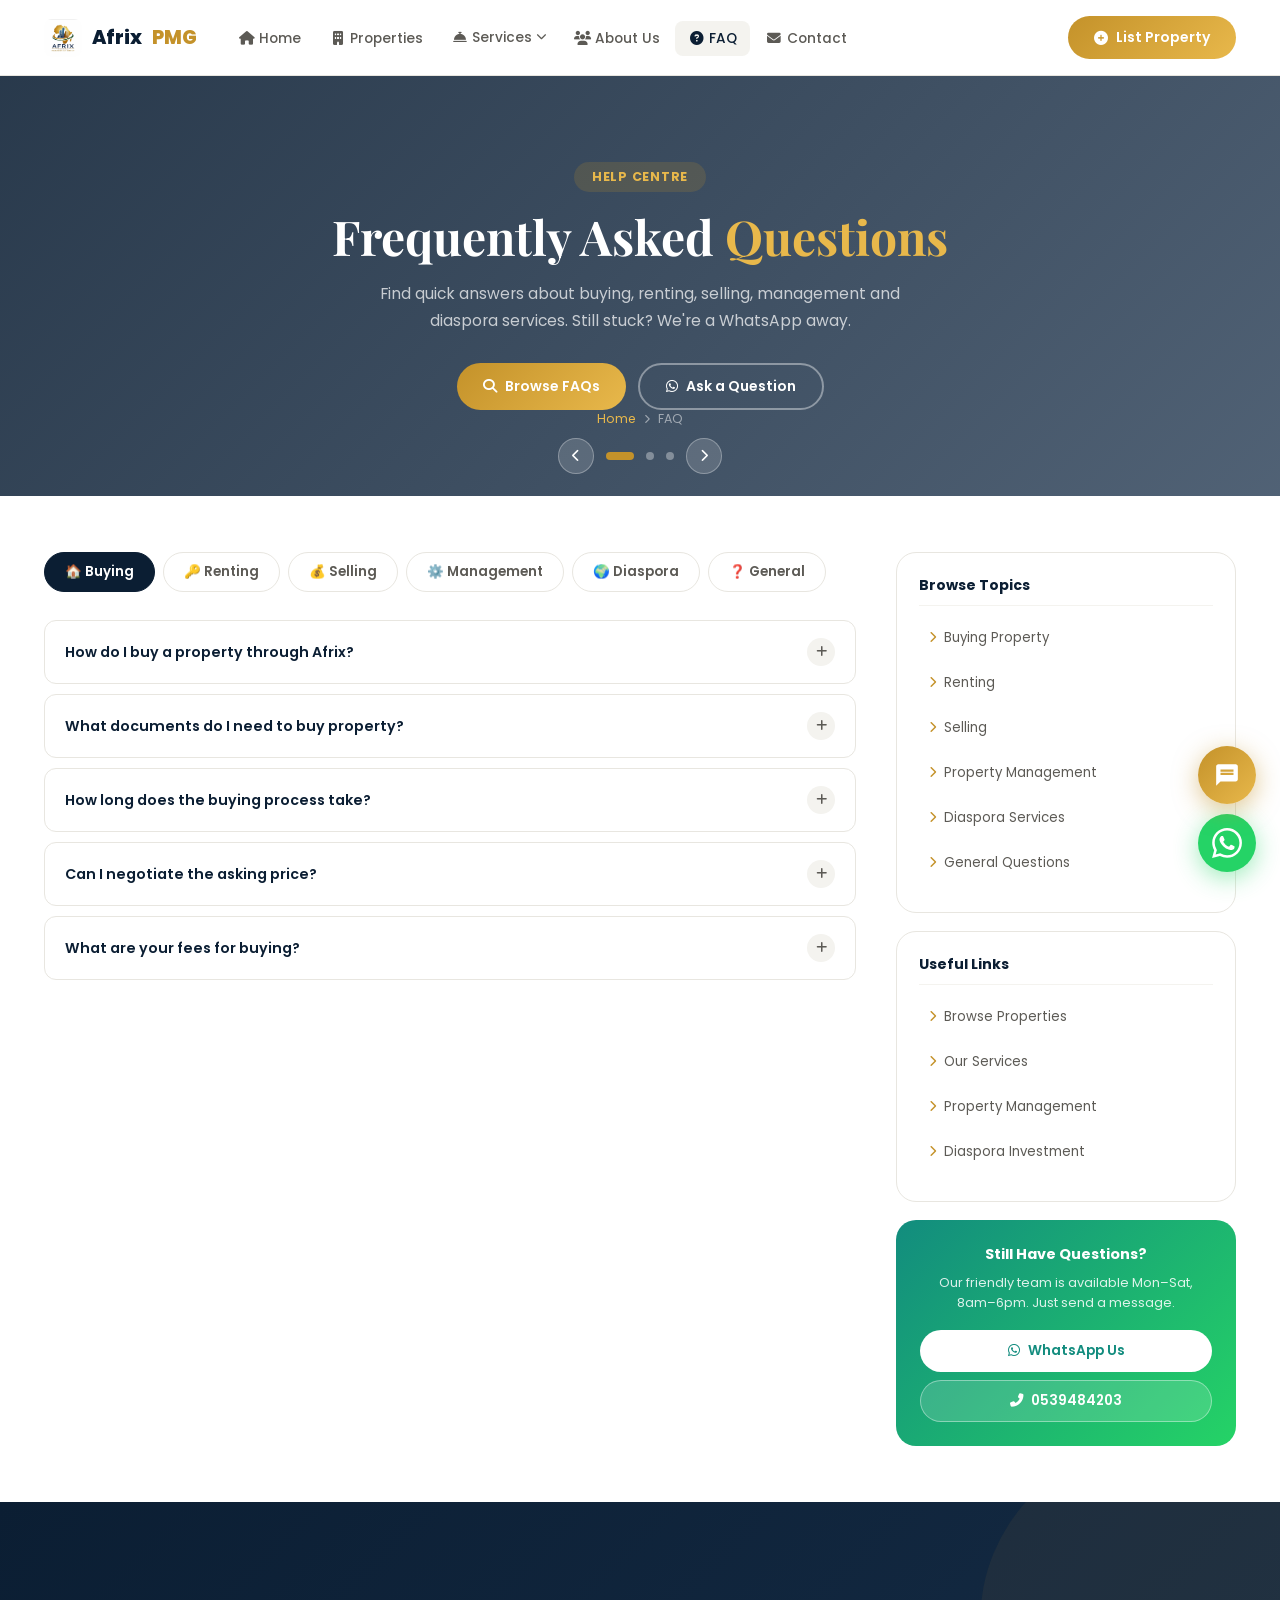
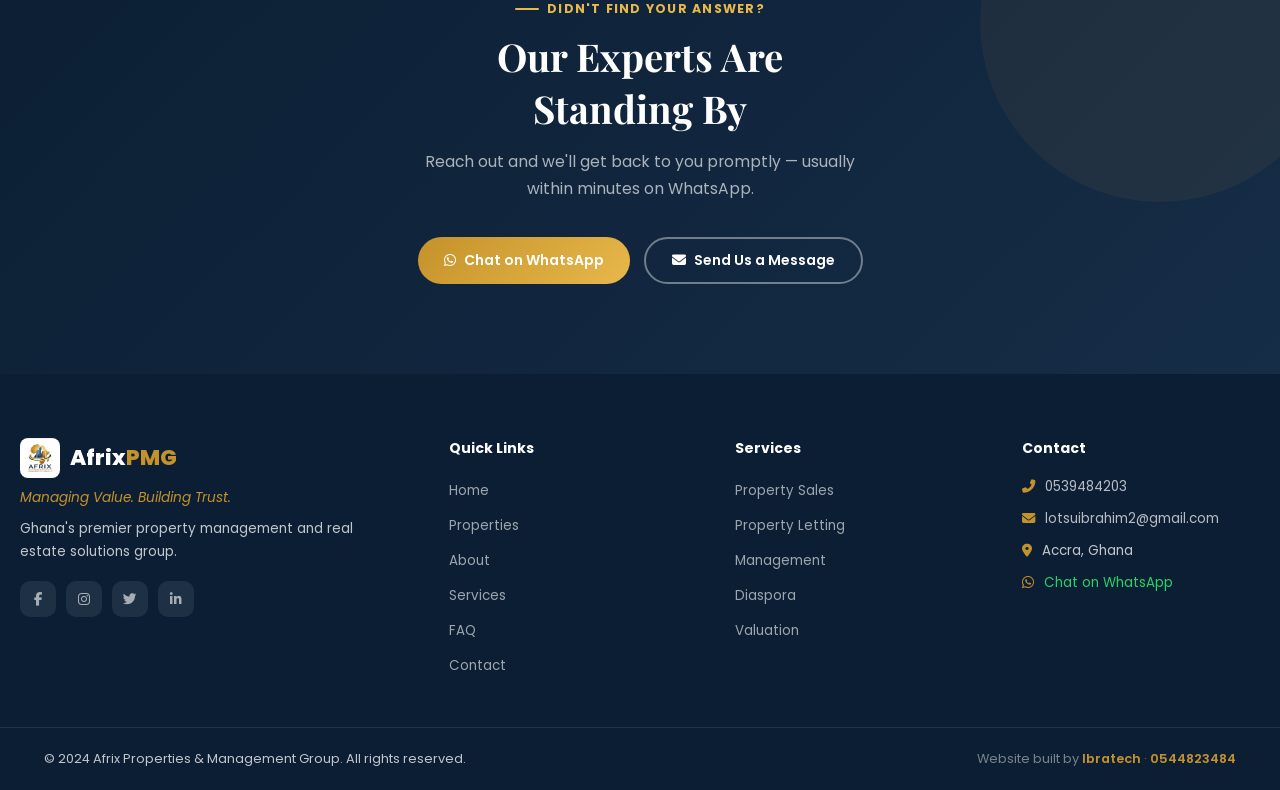
<file: faq.html>
<!DOCTYPE html><html lang="en"><head>
<meta charset="UTF-8"/><meta name="viewport" content="width=device-width,initial-scale=1.0"/>
<title>FAQ | Afrix Properties &amp; Management Group</title>
<meta name="description" content="Answers to common questions about buying, selling, renting and property management in Ghana — Afrix PMG."/>
<meta property="og:title" content="FAQ | Afrix PMG"/>
<meta property="og:image" content="images/logo.png"/>
<link rel="icon" href="images/logo.png" type="image/png"/>
<link rel="preconnect" href="https://fonts.googleapis.com"/>
<link href="https://fonts.googleapis.com/css2?family=Poppins:wght@300;400;500;600;700;800&family=Playfair+Display:wght@600;700&display=swap" rel="stylesheet"/>
<link rel="stylesheet" href="https://cdnjs.cloudflare.com/ajax/libs/font-awesome/6.5.0/css/all.min.css"/>
<link rel="stylesheet" href="shared.css"/>
<style>.faq-layout{display:grid;grid-template-columns:1fr 340px;gap:40px;padding:56px 0;}
.faq-main{}
.faq-tabs{display:flex;gap:8px;flex-wrap:wrap;margin-bottom:28px;}
.faq-tab{padding:9px 20px;border-radius:var(--radius-pill);border:1.5px solid var(--gray-200);background:#fff;font-size:.84rem;font-weight:600;color:var(--gray-600);cursor:pointer;transition:var(--transition);font-family:inherit;}
.faq-tab.active,.faq-tab:hover{background:var(--navy);border-color:var(--navy);color:#fff;}
.faq-group{display:none;}.faq-group.active{display:block;}
.faq-item{background:#fff;border-radius:var(--radius);border:1.5px solid var(--gray-200);margin-bottom:10px;overflow:hidden;transition:var(--transition);}
.faq-item.open{border-color:var(--gold);box-shadow:var(--shadow-sm);}
.faq-q{width:100%;display:flex;align-items:center;justify-content:space-between;gap:14px;padding:17px 20px;background:none;border:none;text-align:left;font-size:.89rem;font-weight:600;color:var(--navy);cursor:pointer;transition:var(--transition);font-family:inherit;}
.faq-item.open .faq-q{color:var(--gold);}
.faq-icon{width:28px;height:28px;border-radius:50%;background:var(--gray-100);display:flex;align-items:center;justify-content:center;color:var(--gray-600);font-size:.78rem;flex-shrink:0;transition:var(--transition);}
.faq-item.open .faq-icon{background:var(--gold);color:#fff;transform:rotate(45deg);}
.faq-a{max-height:0;overflow:hidden;transition:max-height .4s ease,padding .3s ease;padding:0 20px;}
.faq-a.open{max-height:400px;padding-bottom:18px;}
.faq-a p{font-size:.87rem;color:var(--gray-600);line-height:1.75;}
.faq-a a{color:var(--gold);font-weight:600;}
.faq-sidebar{display:flex;flex-direction:column;gap:18px;}
.fsb-card{background:#fff;border:1.5px solid var(--gray-200);border-radius:var(--radius-lg);padding:22px;}
.fsb-card h4{font-size:.88rem;font-weight:700;color:var(--navy);margin-bottom:14px;padding-bottom:9px;border-bottom:1px solid var(--gray-100);}
.fsb-links li{margin-bottom:9px;}
.fsb-links a{display:flex;align-items:center;gap:8px;font-size:.83rem;color:var(--gray-600);transition:var(--transition);padding:8px 10px;border-radius:8px;}
.fsb-links a:hover{background:var(--gold-pale);color:var(--gold);}
.fsb-links i{font-size:.72rem;color:var(--gold);}
.wa-cta-card{background:linear-gradient(135deg,#128C7E,#25D366);border-radius:var(--radius-lg);padding:24px;text-align:center;}
.wa-cta-card h4{font-size:.9rem;font-weight:700;color:#fff;margin-bottom:8px;}
.wa-cta-card p{font-size:.8rem;color:rgba(255,255,255,.85);margin-bottom:16px;line-height:1.6;}
.wa-cta-card .btn-wa-w{display:flex;align-items:center;justify-content:center;gap:8px;background:#fff;color:#128C7E;padding:11px;border-radius:var(--radius-pill);font-size:.855rem;font-weight:600;text-decoration:none;transition:var(--transition);margin-bottom:8px;}
.wa-cta-card .btn-wa-w:hover{background:rgba(255,255,255,.9);}
.wa-cta-card .btn-call-w{display:flex;align-items:center;justify-content:center;gap:8px;background:rgba(255,255,255,.15);color:#fff;padding:10px;border-radius:var(--radius-pill);font-size:.84rem;font-weight:600;text-decoration:none;border:1.5px solid rgba(255,255,255,.4);transition:var(--transition);}
.wa-cta-card .btn-call-w:hover{background:rgba(255,255,255,.25);}
@media(max-width:1024px){.faq-layout{grid-template-columns:1fr;}.faq-sidebar{display:none;}}</style>
</head>
<body>
<nav class="navbar" id="navbar"><div class="container">
    <a href="index.html" class="nav-logo"><img src="images/logo.png" alt="Afrix PMG" class="nav-logo-img" onerror="this.style.display='none'"/>Afrix<span class="accent">PMG</span></a>
    <ul class="nav-links" id="navLinks"><li><a href="index.html"><i class="fas fa-home fa-fw"></i> Home</a></li>
<li><a href="properties.html"><i class="fas fa-building fa-fw"></i> Properties</a></li>
<li class="dropdown"><a href="#"><i class="fas fa-concierge-bell fa-fw"></i> Services <i class="fas fa-chevron-down chev"></i></a><ul class="dropdown-menu"><li><a href="services.html">All Services</a></li><li><a href="property-management.html">Property Management</a></li><li><a href="diaspora.html">Diaspora Services</a></li></ul></li>
<li><a href="about.html"><i class="fas fa-users fa-fw"></i> About Us</a></li>
<li><a href="faq.html" class="active"><i class="fas fa-question-circle fa-fw"></i> FAQ</a></li>
<li><a href="contact.html"><i class="fas fa-envelope fa-fw"></i> Contact</a></li>
</ul>
    <div class="nav-actions"><a href="https://wa.me/233539484203?text=Hello%20Afrix." class="btn btn-gold" target="_blank" rel="noopener"><i class="fas fa-plus-circle"></i> List Property</a>
    <button class="hamburger" id="hamburger" aria-label="Toggle menu" aria-expanded="false"><span></span><span></span><span></span></button></div>
  </div></nav>
<section class="page-hero">
  <div class="ph-slide ph-active" style="background-image:url('https://images.unsplash.com/photo-1560518883-ce09059eeffa?w=1600&h=700&fit=crop&q=80')"><div class="ph-overlay"></div><div class="container ph-content"><div class="ph-label">Help Centre</div><h1 class="ph-title">Frequently Asked <span class='accent'>Questions</span></h1><p class="ph-sub">Find quick answers about buying, renting, selling, management and diaspora services. Still stuck? We're a WhatsApp away.</p><div class="ph-btns"><a href="#faqs" class="btn btn-gold"><i class="fas fa-search"></i> Browse FAQs</a><a href="https://wa.me/233539484203?text=Hello%20Afrix%2C%20I%20have%20a%20question." class="btn btn-outline-white" target="_blank" rel="noopener"><i class="fab fa-whatsapp"></i> Ask a Question</a></div></div></div>
  <div class="ph-slide" style="background-image:url('https://images.unsplash.com/photo-1564013799919-ab600027ffc6?w=1600&h=700&fit=crop&q=80')"><div class="ph-overlay"></div><div class="container ph-content"><div class="ph-label">Buying &amp; Renting</div><h1 class="ph-title">Everything You Need<br>to Know About <span class='accent'>Property</span></h1><p class="ph-sub">From documents needed to how long it takes — all your buying and renting questions answered.</p><div class="ph-btns"><a href="#faqs" class="btn btn-gold"><i class="fas fa-home"></i> Buying &amp; Renting FAQs</a><a href="properties.html" class="btn btn-outline-white"><i class="fas fa-search"></i> Browse Properties</a></div></div></div>
  <div class="ph-slide" style="background-image:url('https://images.unsplash.com/photo-1600880292203-757bb62b4baf?w=1600&h=700&fit=crop&q=80')"><div class="ph-overlay"></div><div class="container ph-content"><div class="ph-label">Management &amp; Diaspora</div><h1 class="ph-title">Questions About Our <span class='accent'>Services</span></h1><p class="ph-sub">How property management works, diaspora investment process, fees and everything in between.</p><div class="ph-btns"><a href="#faqs" class="btn btn-gold"><i class="fas fa-key"></i> Service FAQs</a><a href="contact.html" class="btn btn-outline-white"><i class="fas fa-phone-alt"></i> Contact Us</a></div></div></div>
  <div class="ph-controls"><button class="ph-arrow ph-prev"><i class="fas fa-chevron-left"></i></button><button class="ph-dot ph-dot-active" data-dot="0"></button><button class="ph-dot " data-dot="1"></button><button class="ph-dot " data-dot="2"></button><button class="ph-arrow ph-next"><i class="fas fa-chevron-right"></i></button></div>
  <div class="ph-breadcrumb"><a href="index.html">Home</a><i class="fas fa-chevron-right"></i><span>FAQ</span></div>
</section>

<div id="faqs"></div>
<div class="container"><div class="faq-layout">
  <div class="faq-main">
    <div class="faq-tabs" id="faqTabs"><button class="faq-tab  active" data-cat="buying">🏠 Buying</button><button class="faq-tab" data-cat="renting">🔑 Renting</button><button class="faq-tab" data-cat="selling">💰 Selling</button><button class="faq-tab" data-cat="management">⚙️ Management</button><button class="faq-tab" data-cat="diaspora">🌍 Diaspora</button><button class="faq-tab" data-cat="general">❓ General</button></div>
    <div class="faq-group  active" id="cat-buying"><div class="faq-item"><button class="faq-q">How do I buy a property through Afrix?<span class="faq-icon"><i class="fas fa-plus"></i></span></button><div class="faq-a"><p>Simply browse our listings, shortlist what you love, then contact us. We assign a dedicated agent who handles viewings, negotiations and all legal paperwork from first search to keys in hand.</p></div></div>
<div class="faq-item"><button class="faq-q">What documents do I need to buy property?<span class="faq-icon"><i class="fas fa-plus"></i></span></button><div class="faq-a"><p>You'll need: a valid national ID or passport, proof of income or source of funds, and (for land) a title search at the Lands Commission. Our legal team guides you through every document.</p></div></div>
<div class="faq-item"><button class="faq-q">How long does the buying process take?<span class="faq-icon"><i class="fas fa-plus"></i></span></button><div class="faq-a"><p>A typical apartment or house purchase takes 4–8 weeks. Land transactions with title searches may take 2–4 months. We work hard to keep things moving quickly.</p></div></div>
<div class="faq-item"><button class="faq-q">Can I negotiate the asking price?<span class="faq-icon"><i class="fas fa-plus"></i></span></button><div class="faq-a"><p>Absolutely! Our agents are skilled negotiators and will advocate for the best price on your behalf. We know the market and will advise what is realistically achievable.</p></div></div>
<div class="faq-item"><button class="faq-q">What are your fees for buying?<span class="faq-icon"><i class="fas fa-plus"></i></span></button><div class="faq-a"><p>Our fees are transparent — usually a percentage of the purchase price paid by the seller. We outline all costs clearly before you sign anything. No hidden charges.</p></div></div>
</div><div class="faq-group" id="cat-renting"><div class="faq-item"><button class="faq-q">How do I rent a property through Afrix?<span class="faq-icon"><i class="fas fa-plus"></i></span></button><div class="faq-a"><p>Browse rental listings (filter by 'Rent'), shortlist your favourites, then contact us to arrange viewings. We process your application, reference checks and lease agreement efficiently.</p></div></div>
<div class="faq-item"><button class="faq-q">What is required to rent in Ghana?<span class="faq-icon"><i class="fas fa-plus"></i></span></button><div class="faq-a"><p>Most landlords require 1–2 years rent in advance (standard in Ghana), a valid ID, employment letter or proof of business, and sometimes a guarantor. We communicate each landlord's requirements upfront.</p></div></div>
<div class="faq-item"><button class="faq-q">Can I view the property before committing?<span class="faq-icon"><i class="fas fa-plus"></i></span></button><div class="faq-a"><p>Always. We never expect you to commit without a viewing. We arrange in-person and virtual tours (video call) depending on your location.</p></div></div>
<div class="faq-item"><button class="faq-q">Are utilities included in the rent?<span class="faq-icon"><i class="fas fa-plus"></i></span></button><div class="faq-a"><p>It depends on the property. Serviced apartments often include utilities; standalone houses usually don't. We clearly state what is included in every listing.</p></div></div>
</div><div class="faq-group" id="cat-selling"><div class="faq-item"><button class="faq-q">How do I list my property for sale?<span class="faq-icon"><i class="fas fa-plus"></i></span></button><div class="faq-a"><p>WhatsApp us or fill in our contact form. An agent will schedule a free inspection, advise on pricing, and list your property within days.</p></div></div>
<div class="faq-item"><button class="faq-q">How do you determine the right asking price?<span class="faq-icon"><i class="fas fa-plus"></i></span></button><div class="faq-a"><p>We use comparative market analysis — recent sales of similar properties, current demand, your property's condition and our deep local knowledge.</p></div></div>
<div class="faq-item"><button class="faq-q">What is your commission for selling?<span class="faq-icon"><i class="fas fa-plus"></i></span></button><div class="faq-a"><p>Our seller's commission is a competitive percentage of the final sale price. We outline this clearly in our listing agreement. Contact us for a no-obligation discussion.</p></div></div>
<div class="faq-item"><button class="faq-q">How long will it take to sell my property?<span class="faq-icon"><i class="fas fa-plus"></i></span></button><div class="faq-a"><p>Well-priced properties in prime locations typically sell within 30–90 days. We use targeted digital marketing and our buyer database to attract qualified buyers.</p></div></div>
</div><div class="faq-group" id="cat-management"><div class="faq-item"><button class="faq-q">What does your property management service include?<span class="faq-icon"><i class="fas fa-plus"></i></span></button><div class="faq-a"><p>Our full management covers: tenant sourcing & screening, lease management, rent collection & disbursement, routine inspections, maintenance coordination, emergency repairs and monthly financial reporting.</p></div></div>
<div class="faq-item"><button class="faq-q">How much do you charge for property management?<span class="faq-icon"><i class="fas fa-plus"></i></span></button><div class="faq-a"><p>Our fees are 8–12% of monthly rental income depending on property type and services required. No upfront fee to start.</p></div></div>
<div class="faq-item"><button class="faq-q">How will I receive my rental income?<span class="faq-icon"><i class="fas fa-plus"></i></span></button><div class="faq-a"><p>We collect rent and disburse net income to your nominated bank account — whether it's a Ghanaian or international account — with a detailed monthly statement.</p></div></div>
<div class="faq-item"><button class="faq-q">What if a tenant damages my property?<span class="faq-icon"><i class="fas fa-plus"></i></span></button><div class="faq-a"><p>We conduct thorough move-in and move-out inspections with photo evidence. A security deposit is held to cover damages. If damage exceeds the deposit, we pursue the tenant legally.</p></div></div>
</div><div class="faq-group" id="cat-diaspora"><div class="faq-item"><button class="faq-q">Can I buy property in Ghana while living abroad?<span class="faq-icon"><i class="fas fa-plus"></i></span></button><div class="faq-a"><p>Absolutely. We specialise in diaspora clients. We offer virtual tours, handle all due diligence and legal work, and can act as your Power of Attorney to complete the purchase — 100% remotely.</p></div></div>
<div class="faq-item"><button class="faq-q">How do I pay for a property from abroad?<span class="faq-icon"><i class="fas fa-plus"></i></span></button><div class="faq-a"><p>We support secure international wire transfers (SWIFT). All transactions are fully documented and receipted. We work with reputable legal and banking partners.</p></div></div>
<div class="faq-item"><button class="faq-q">How do I know the property is legitimate if I can't visit?<span class="faq-icon"><i class="fas fa-plus"></i></span></button><div class="faq-a"><p>We conduct a full physical inspection, legal title search at the Lands Commission, and provide you with a detailed report with photos and live video tours.</p></div></div>
<div class="faq-item"><button class="faq-q">Can you manage my property after I buy it?<span class="faq-icon"><i class="fas fa-plus"></i></span></button><div class="faq-a"><p>Yes — that's exactly what many diaspora clients do. We manage the property, find tenants, collect rent and send monthly income statements to your overseas account.</p></div></div>
</div><div class="faq-group" id="cat-general"><div class="faq-item"><button class="faq-q">Where does Afrix PMG operate?<span class="faq-icon"><i class="fas fa-plus"></i></span></button><div class="faq-a"><p>We operate primarily in Greater Accra (East Legon, Cantonments, Airport Residential, Trasacco, Spintex, Tema) and also serve clients in Kumasi, Takoradi and other major Ghanaian cities.</p></div></div>
<div class="faq-item"><button class="faq-q">How do I contact Afrix Properties?<span class="faq-icon"><i class="fas fa-plus"></i></span></button><div class="faq-a"><p>Via WhatsApp or phone on 0539484203, email at lotsuibrahim2@gmail.com, or through our Contact form. WhatsApp is fastest — we typically reply within minutes!</p></div></div>
<div class="faq-item"><button class="faq-q">What are your office hours?<span class="faq-icon"><i class="fas fa-plus"></i></span></button><div class="faq-a"><p>Monday–Friday 8am–6pm and Saturday 9am–4pm (GMT). WhatsApp is monitored outside these hours too.</p></div></div>
<div class="faq-item"><button class="faq-q">Is Afrix PMG a licensed real estate company?<span class="faq-icon"><i class="fas fa-plus"></i></span></button><div class="faq-a"><p>Yes. Afrix Properties & Management Group operates fully within Ghana's regulatory framework for real estate and property management.</p></div></div>
</div>
  </div>
  <aside class="faq-sidebar">
    <div class="fsb-card"><h4>Browse Topics</h4><ul class="fsb-links">
      <li><a href="#" onclick="switchTab('buying');return false"><i class="fas fa-chevron-right"></i> Buying Property</a></li>
      <li><a href="#" onclick="switchTab('renting');return false"><i class="fas fa-chevron-right"></i> Renting</a></li>
      <li><a href="#" onclick="switchTab('selling');return false"><i class="fas fa-chevron-right"></i> Selling</a></li>
      <li><a href="#" onclick="switchTab('management');return false"><i class="fas fa-chevron-right"></i> Property Management</a></li>
      <li><a href="#" onclick="switchTab('diaspora');return false"><i class="fas fa-chevron-right"></i> Diaspora Services</a></li>
      <li><a href="#" onclick="switchTab('general');return false"><i class="fas fa-chevron-right"></i> General Questions</a></li>
    </ul></div>
    <div class="fsb-card"><h4>Useful Links</h4><ul class="fsb-links">
      <li><a href="properties.html"><i class="fas fa-chevron-right"></i> Browse Properties</a></li>
      <li><a href="services.html"><i class="fas fa-chevron-right"></i> Our Services</a></li>
      <li><a href="property-management.html"><i class="fas fa-chevron-right"></i> Property Management</a></li>
      <li><a href="diaspora.html"><i class="fas fa-chevron-right"></i> Diaspora Investment</a></li>
    </ul></div>
    <div class="wa-cta-card"><h4>Still Have Questions?</h4><p>Our friendly team is available Mon–Sat, 8am–6pm. Just send a message.</p>
      <a href="https://wa.me/233539484203?text=Hello%20Afrix%2C%20I%20have%20a%20question." class="btn-wa-w" target="_blank" rel="noopener"><i class="fab fa-whatsapp"></i> WhatsApp Us</a>
      <a href="tel:0539484203" class="btn-call-w"><i class="fas fa-phone-alt"></i> 0539484203</a>
    </div>
  </aside>
</div></div>
<section class="cta-section"><div class="container"><div class="cta-inner reveal">
  <div class="cta-label">Didn't Find Your Answer?</div>
  <h2 class="cta-title">Our Experts Are<br>Standing By</h2>
  <p class="cta-desc">Reach out and we'll get back to you promptly — usually within minutes on WhatsApp.</p>
  <div class="cta-btns">
    <a href="https://wa.me/233539484203?text=Hello%20Afrix%2C%20I%20have%20a%20question." class="btn btn-gold" target="_blank" rel="noopener"><i class="fab fa-whatsapp"></i> Chat on WhatsApp</a>
    <a href="contact.html" class="btn btn-outline-white"><i class="fas fa-envelope"></i> Send Us a Message</a>
  </div>
</div></div></section>
<footer class="footer"><div class="footer-main container">
    <div class="footer-brand">
      <div class="footer-logo-area"><img src="images/logo.png" alt="Afrix PMG" class="footer-logo-img" onerror="this.style.display='none'"/><div class="footer-brand-name">Afrix<span>PMG</span></div></div>
      <p class="footer-tagline">Managing Value. Building Trust.</p>
      <p>Ghana&#x27;s premier property management and real estate solutions group.</p>
      <div class="footer-socials"><a href="#" class="social-btn"><i class="fab fa-facebook-f"></i></a><a href="#" class="social-btn"><i class="fab fa-instagram"></i></a><a href="#" class="social-btn"><i class="fab fa-twitter"></i></a><a href="#" class="social-btn"><i class="fab fa-linkedin-in"></i></a></div>
    </div>
    <div class="footer-col"><h4>Quick Links</h4><ul><li><a href="index.html">Home</a></li><li><a href="properties.html">Properties</a></li><li><a href="about.html">About</a></li><li><a href="services.html">Services</a></li><li><a href="faq.html">FAQ</a></li><li><a href="contact.html">Contact</a></li></ul></div>
    <div class="footer-col"><h4>Services</h4><ul><li><a href="services.html">Property Sales</a></li><li><a href="services.html">Property Letting</a></li><li><a href="property-management.html">Management</a></li><li><a href="diaspora.html">Diaspora</a></li><li><a href="services.html">Valuation</a></li></ul></div>
    <div class="footer-col"><h4>Contact</h4>
      <div class="footer-contact-item"><i class="fas fa-phone-alt"></i><div><a href="tel:0539484203">0539484203</a></div></div>
      <div class="footer-contact-item"><i class="fas fa-envelope"></i><div><a href="mailto:lotsuibrahim2@gmail.com">lotsuibrahim2@gmail.com</a></div></div>
      <div class="footer-contact-item"><i class="fas fa-map-marker-alt"></i><div>Accra, Ghana</div></div>
      <div class="footer-contact-item"><i class="fab fa-whatsapp"></i><div><a href="https://wa.me/233539484203" target="_blank" style="color:#25D366">Chat on WhatsApp</a></div></div>
    </div>
  </div>
  <div class="footer-bottom"><div class="container"><p>&#169; 2024 Afrix Properties &amp; Management Group. All rights reserved.</p><p class="dev-credit">Website built by <a href="https://wa.me/233544823484?text=Hello%20Ibratech,%20I%20want%20a%20real%20estate%20website%20like%20Afrix" target="_blank" rel="noopener">Ibratech</a> &middot; <a href="tel:0544823484">0544823484</a></p></div></div>
</footer>
<a class="whatsapp-float" href="https://wa.me/233539484203?text=Hello%20Afrix." target="_blank" rel="noopener" aria-label="WhatsApp"><svg viewBox="0 0 24 24"><path d="M17.472 14.382c-.297-.149-1.758-.867-2.03-.967-.273-.099-.471-.148-.67.15-.197.297-.767.966-.94 1.164-.173.199-.347.223-.644.075-.297-.15-1.255-.463-2.39-1.475-.883-.788-1.48-1.761-1.653-2.059-.173-.297-.018-.458.13-.606.134-.133.298-.347.446-.52.149-.174.198-.298.298-.497.099-.198.05-.371-.025-.52-.075-.149-.669-1.612-.916-2.207-.242-.579-.487-.5-.669-.51-.173-.008-.371-.01-.57-.01-.198 0-.52.074-.792.372-.272.297-1.04 1.016-1.04 2.479 0 1.462 1.065 2.875 1.213 3.074.149.198 2.096 3.2 5.077 4.487.709.306 1.262.489 1.694.625.712.227 1.36.195 1.871.118.571-.085 1.758-.719 2.006-1.413.248-.694.248-1.289.173-1.413-.074-.124-.272-.198-.57-.347m-5.421 7.403h-.004a9.87 9.87 0 01-5.031-1.378l-.361-.214-3.741.982.998-3.648-.235-.374a9.86 9.86 0 01-1.51-5.26c.001-5.45 4.436-9.884 9.888-9.884 2.64 0 5.122 1.03 6.988 2.898a9.825 9.825 0 012.893 6.994c-.003 5.45-4.437 9.884-9.885 9.884m8.413-18.297A11.815 11.815 0 0012.05 0C5.495 0 .16 5.335.157 11.892c0 2.096.547 4.142 1.588 5.945L.057 24l6.305-1.654a11.882 11.882 0 005.683 1.448h.005c6.554 0 11.89-5.335 11.893-11.893a11.821 11.821 0 00-3.48-8.413z"/></svg></a>
<script src="shared.js"></script><script src="chatbot.js"></script>
<script>document.querySelectorAll('.faq-q').forEach(btn=>{
  btn.addEventListener('click',()=>{
    const item=btn.closest('.faq-item');
    const isOpen=item.classList.contains('open');
    btn.closest('.faq-group').querySelectorAll('.faq-item.open').forEach(o=>{o.classList.remove('open');o.querySelector('.faq-a').classList.remove('open');});
    if(!isOpen){item.classList.add('open');item.querySelector('.faq-a').classList.add('open');}
  });
});
function switchTab(cat){
  document.querySelectorAll('.faq-tab').forEach(t=>t.classList.toggle('active',t.dataset.cat===cat));
  document.querySelectorAll('.faq-group').forEach(g=>g.classList.toggle('active',g.id===`cat-${cat}`));
}
document.getElementById('faqTabs').addEventListener('click',e=>{const t=e.target.closest('.faq-tab');if(t)switchTab(t.dataset.cat);});</script>
</body></html>
</file>
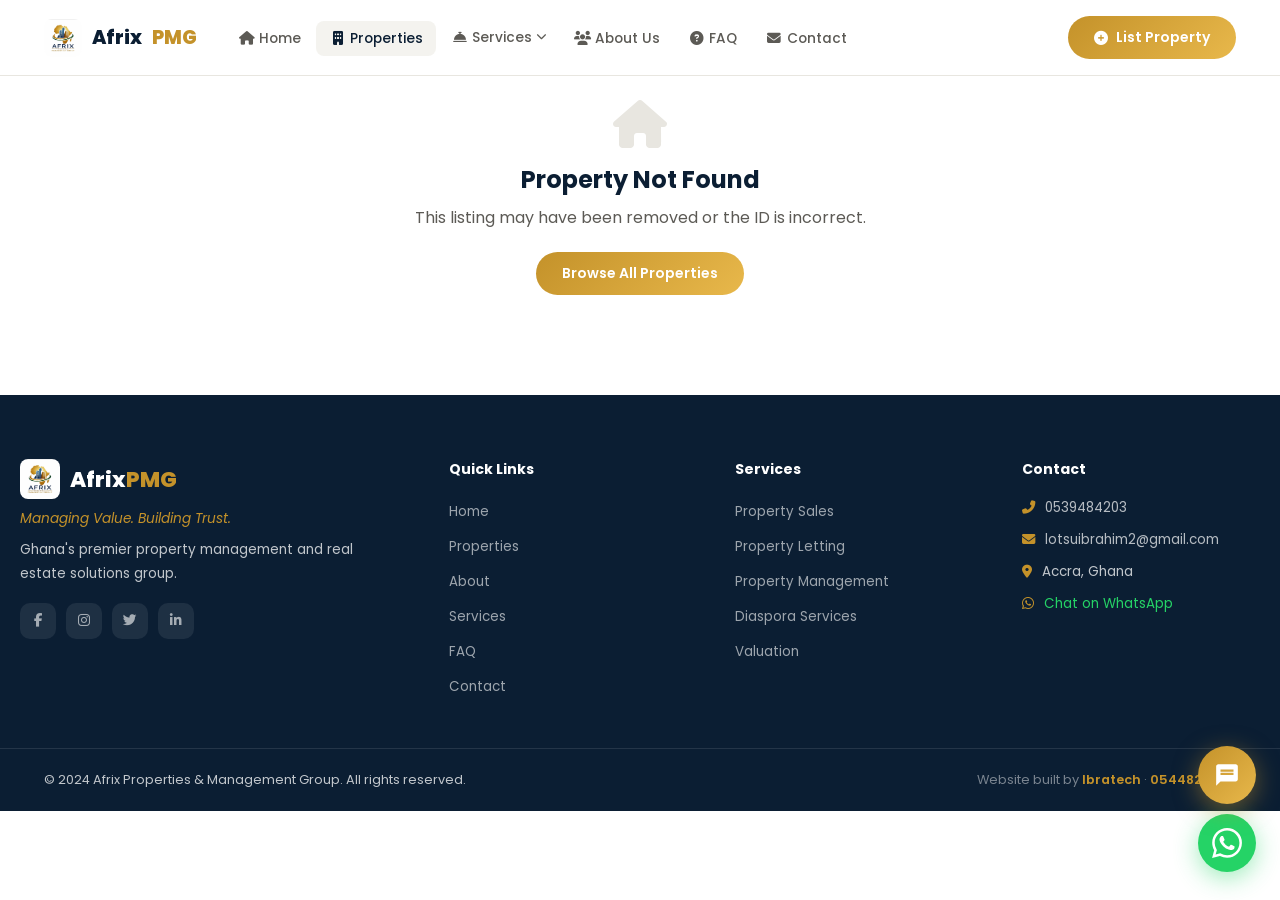
<file: property-details.html>
<!DOCTYPE html>
<html lang="en">
<head>
<meta charset="UTF-8"/><meta name="viewport" content="width=device-width,initial-scale=1.0"/>
<title>Property Details | Afrix Properties &amp; Management Group</title>
<meta name="description" content="View full details, photos and features of this premium property — Afrix PMG."/>
<meta property="og:title" content="Property Details | Afrix PMG"/>
<meta property="og:description" content="View full details, photos and features of this premium property — Afrix PMG."/>
<meta property="og:image" content="images/logo.png"/>
<link rel="icon" href="images/logo.png" type="image/png"/>
<link rel="preconnect" href="https://fonts.googleapis.com"/>
<link href="https://fonts.googleapis.com/css2?family=Poppins:wght@300;400;500;600;700;800&family=Playfair+Display:wght@600;700&display=swap" rel="stylesheet"/>
<link rel="stylesheet" href="https://cdnjs.cloudflare.com/ajax/libs/font-awesome/6.5.0/css/all.min.css"/>
<link rel="stylesheet" href="shared.css"/>
<style>
.gallery-wrap{background:#fff;padding-bottom:16px;margin-top:calc(var(--nav-h));}
.gallery-grid{display:grid;grid-template-columns:2fr 1fr;grid-template-rows:300px 300px;gap:6px;border-radius:var(--radius-lg);overflow:hidden;}
.g-main{grid-row:1/3;overflow:hidden;position:relative;cursor:pointer;}
.g-thumb{overflow:hidden;cursor:pointer;position:relative;}
.g-main img,.g-thumb img{width:100%;height:100%;object-fit:cover;transition:transform .5s ease;}
.g-main:hover img,.g-thumb:hover img{transform:scale(1.05);}
.g-thumb:last-child::after{content:"+ More Photos";position:absolute;inset:0;background:rgba(0,0,0,.45);display:flex;align-items:center;justify-content:center;color:#fff;font-weight:600;font-size:.88rem;}
.g-badge{position:absolute;top:14px;left:14px;padding:4px 12px;border-radius:var(--radius-pill);font-size:.7rem;font-weight:700;text-transform:uppercase;letter-spacing:.05em;z-index:2;}
.det-layout{display:grid;grid-template-columns:1fr 360px;gap:40px;padding:36px 0 80px;}
.d-title{font-family:'Playfair Display',serif;font-size:clamp(1.5rem,3vw,2.1rem);font-weight:700;color:var(--navy);margin-bottom:8px;}
.d-loc{display:flex;align-items:center;gap:6px;color:var(--gray-600);font-size:.88rem;margin-bottom:18px;}
.d-loc i{color:var(--gold);}
.d-price-row{display:flex;align-items:center;gap:18px;margin-bottom:24px;padding-bottom:22px;border-bottom:1px solid var(--gray-200);}
.d-price{font-size:1.9rem;font-weight:800;color:var(--navy);}
.d-price span{font-size:.9rem;font-weight:500;color:var(--gray-400);}
.d-meta-grid{display:grid;grid-template-columns:repeat(4,1fr);gap:12px;margin-bottom:26px;}
.d-meta-box{background:#fff;border:1.5px solid var(--gray-200);border-radius:var(--radius);padding:14px;text-align:center;}
.d-meta-box i{font-size:1.1rem;color:var(--gold);display:block;margin-bottom:6px;}
.d-meta-box strong{display:block;font-size:.9rem;font-weight:700;color:var(--navy);}
.d-meta-box span{font-size:.71rem;color:var(--gray-400);}
.d-section{margin-bottom:28px;}
.d-section h3{font-size:1rem;font-weight:700;color:var(--navy);margin-bottom:11px;padding-bottom:7px;border-bottom:2px solid var(--gold-pale);}
.d-desc{font-size:.875rem;color:var(--gray-600);line-height:1.8;}
.feat-grid{display:grid;grid-template-columns:repeat(auto-fill,minmax(155px,1fr));gap:9px;}
.feat-item{display:flex;align-items:center;gap:7px;font-size:.8rem;color:var(--gray-600);background:#fff;border:1.5px solid var(--gray-200);border-radius:var(--radius);padding:9px 12px;}
.feat-item i{color:var(--gold);font-size:.78rem;}
.inq-card{background:#fff;border-radius:var(--radius-lg);box-shadow:var(--shadow-lg);padding:26px;position:sticky;top:calc(var(--nav-h)+16px);border:1.5px solid var(--gray-200);}
.inq-card h3{font-size:.95rem;font-weight:700;color:var(--navy);margin-bottom:18px;}
.fg{margin-bottom:14px;}
.fg label{display:block;font-size:.71rem;font-weight:700;color:var(--gray-600);margin-bottom:5px;text-transform:uppercase;letter-spacing:.04em;}
.fg input,.fg textarea{width:100%;padding:10px 13px;border:1.5px solid var(--gray-200);border-radius:var(--radius);font-size:.855rem;font-family:inherit;color:var(--gray-900);background:var(--cream);transition:var(--transition);}
.fg input:focus,.fg textarea:focus{outline:none;border-color:var(--gold);background:#fff;}
.fg textarea{resize:vertical;min-height:80px;}
.inq-btns{display:flex;flex-direction:column;gap:9px;margin-top:18px;}
.inq-btns .btn{justify-content:center;width:100%;}
.agent-box{display:flex;align-items:center;gap:12px;background:var(--cream);border-radius:var(--radius);padding:14px;margin-top:18px;}
.agent-av{width:44px;height:44px;border-radius:50%;background:linear-gradient(135deg,var(--gold),var(--navy));display:flex;align-items:center;justify-content:center;font-weight:700;color:#fff;font-size:.9rem;flex-shrink:0;}
.agent-info strong{font-size:.86rem;color:var(--navy);display:block;}
.agent-info span{font-size:.74rem;color:var(--gray-400);}
.agent-info a{font-size:.76rem;color:var(--gold);display:block;margin-top:2px;}
.sim-section{background:var(--cream);padding:60px 0;}
.sim-grid{display:grid;grid-template-columns:repeat(auto-fill,minmax(280px,1fr));gap:22px;}
.not-found{text-align:center;padding:100px 0;}
.bc-bar{background:#fff;padding:12px 0;}
.bc-bar .container{display:flex;align-items:center;gap:8px;font-size:.78rem;color:var(--gray-400);}
.bc-bar a{color:var(--gold);}
.bc-bar i{font-size:.6rem;}
@media(max-width:1024px){.det-layout{grid-template-columns:1fr;}.inq-card{position:static;}}
@media(max-width:768px){.gallery-grid{grid-template-columns:1fr;grid-template-rows:260px 160px 160px;}.g-main{grid-row:1/2;}.d-meta-grid{grid-template-columns:1fr 1fr;}}
</style>
</head>
<body>
<nav class="navbar" id="navbar">
  <div class="container">
    <a href="index.html" class="nav-logo">
      <img src="images/logo.png" alt="Afrix PMG" class="nav-logo-img" onerror="this.style.display='none'"/>
      Afrix<span class="accent">PMG</span>
    </a>
    <ul class="nav-links" id="navLinks">
      <li><a href="index.html"><i class="fas fa-home fa-fw"></i> Home</a></li>
      <li><a href="properties.html" class="active"><i class="fas fa-building fa-fw"></i> Properties</a></li>
<li class="dropdown">
        <a href="#"><i class="fas fa-concierge-bell fa-fw"></i> Services <i class="fas fa-chevron-down chev"></i></a>
        <ul class="dropdown-menu">
          <li><a href="services.html">All Services</a></li>
          <li><a href="property-management.html">Property Management</a></li>
          <li><a href="diaspora.html">Diaspora Services</a></li>
        </ul>
      </li>
      <li><a href="about.html"><i class="fas fa-users fa-fw"></i> About Us</a></li>
      <li><a href="faq.html"><i class="fas fa-question-circle fa-fw"></i> FAQ</a></li>
      <li><a href="contact.html"><i class="fas fa-envelope fa-fw"></i> Contact</a></li>
    </ul>
    <div class="nav-actions">
      <a href="https://wa.me/233539484203?text=Hello%20Afrix%20Properties." class="btn btn-gold" target="_blank" rel="noopener"><i class="fas fa-plus-circle"></i> List Property</a>
      <button class="hamburger" id="hamburger" aria-label="Toggle menu" aria-expanded="false"><span></span><span></span><span></span></button>
    </div>
  </div>
</nav>
<div id="detContent"></div>
<section class="sim-section" id="simSection" style="display:none">
  <div class="container">
    <h2 style="font-family:'Playfair Display',serif;font-size:1.8rem;color:var(--navy);margin-bottom:28px">Similar Properties</h2>
    <div class="sim-grid" id="simGrid"></div>
  </div>
</section>
<footer class="footer">
  <div class="footer-main container">
    <div class="footer-brand">
      <div class="footer-logo-area">
        <img src="images/logo.png" alt="Afrix PMG" class="footer-logo-img" onerror="this.style.display='none'"/>
        <div class="footer-brand-name">Afrix<span>PMG</span></div>
      </div>
      <p class="footer-tagline">Managing Value. Building Trust.</p>
      <p>Ghana&#x27;s premier property management and real estate solutions group.</p>
      <div class="footer-socials">
        <a href="#" class="social-btn" aria-label="Facebook"><i class="fab fa-facebook-f"></i></a>
        <a href="#" class="social-btn" aria-label="Instagram"><i class="fab fa-instagram"></i></a>
        <a href="#" class="social-btn" aria-label="Twitter"><i class="fab fa-twitter"></i></a>
        <a href="#" class="social-btn" aria-label="LinkedIn"><i class="fab fa-linkedin-in"></i></a>
      </div>
    </div>
    <div class="footer-col"><h4>Quick Links</h4><ul>
      <li><a href="index.html">Home</a></li><li><a href="properties.html">Properties</a></li>
      <li><a href="about.html">About</a></li><li><a href="services.html">Services</a></li>
      <li><a href="faq.html">FAQ</a></li><li><a href="contact.html">Contact</a></li>
    </ul></div>
    <div class="footer-col"><h4>Services</h4><ul>
      <li><a href="services.html">Property Sales</a></li>
      <li><a href="services.html">Property Letting</a></li>
      <li><a href="property-management.html">Property Management</a></li>
      <li><a href="diaspora.html">Diaspora Services</a></li>
      <li><a href="services.html">Valuation</a></li>
    </ul></div>
    <div class="footer-col"><h4>Contact</h4>
      <div class="footer-contact-item"><i class="fas fa-phone-alt"></i><div><a href="tel:0539484203">0539484203</a></div></div>
      <div class="footer-contact-item"><i class="fas fa-envelope"></i><div><a href="mailto:lotsuibrahim2@gmail.com">lotsuibrahim2@gmail.com</a></div></div>
      <div class="footer-contact-item"><i class="fas fa-map-marker-alt"></i><div>Accra, Ghana</div></div>
      <div class="footer-contact-item"><i class="fab fa-whatsapp"></i><div><a href="https://wa.me/233539484203" target="_blank" style="color:#25D366">Chat on WhatsApp</a></div></div>
    </div>
  </div>
  <div class="footer-bottom"><div class="container">
    <p>&#169; 2024 Afrix Properties &amp; Management Group. All rights reserved.</p>
    <p class="dev-credit">Website built by <a href="https://wa.me/233544823484?text=Hello%20Ibratech,%20I%20want%20a%20real%20estate%20website%20like%20Afrix" target="_blank" rel="noopener">Ibratech</a> &middot; <a href="tel:0544823484">0544823484</a></p>
  </div></div>
</footer>
<a class="whatsapp-float" href="https://wa.me/233539484203?text=Hello%20Afrix." target="_blank" rel="noopener" aria-label="WhatsApp"><svg viewBox="0 0 24 24"><path d="M17.472 14.382c-.297-.149-1.758-.867-2.03-.967-.273-.099-.471-.148-.67.15-.197.297-.767.966-.94 1.164-.173.199-.347.223-.644.075-.297-.15-1.255-.463-2.39-1.475-.883-.788-1.48-1.761-1.653-2.059-.173-.297-.018-.458.13-.606.134-.133.298-.347.446-.52.149-.174.198-.298.298-.497.099-.198.05-.371-.025-.52-.075-.149-.669-1.612-.916-2.207-.242-.579-.487-.5-.669-.51-.173-.008-.371-.01-.57-.01-.198 0-.52.074-.792.372-.272.297-1.04 1.016-1.04 2.479 0 1.462 1.065 2.875 1.213 3.074.149.198 2.096 3.2 5.077 4.487.709.306 1.262.489 1.694.625.712.227 1.36.195 1.871.118.571-.085 1.758-.719 2.006-1.413.248-.694.248-1.289.173-1.413-.074-.124-.272-.198-.57-.347m-5.421 7.403h-.004a9.87 9.87 0 01-5.031-1.378l-.361-.214-3.741.982.998-3.648-.235-.374a9.86 9.86 0 01-1.51-5.26c.001-5.45 4.436-9.884 9.888-9.884 2.64 0 5.122 1.03 6.988 2.898a9.825 9.825 0 012.893 6.994c-.003 5.45-4.437 9.884-9.885 9.884m8.413-18.297A11.815 11.815 0 0012.05 0C5.495 0 .16 5.335.157 11.892c0 2.096.547 4.142 1.588 5.945L.057 24l6.305-1.654a11.882 11.882 0 005.683 1.448h.005c6.554 0 11.89-5.335 11.893-11.893a11.821 11.821 0 00-3.48-8.413z"/></svg></a>
<script src="shared.js"></script>
<script src="chatbot.js"></script>
<script>
const PROPERTIES=[
  {id:1,title:"Luxury 4-Bedroom Villa",type:"villa",status:"sale",price:4200000,location:"East Legon, Accra",city:"accra",bedrooms:4,bathrooms:3,size:320,imgs:["https://images.unsplash.com/photo-1564013799919-ab600027ffc6?w=900&h=580&fit=crop","https://images.unsplash.com/photo-1600566753190-17f0baa2a6c3?w=450&h=290&fit=crop","https://images.unsplash.com/photo-1600607687939-ce8a6c25118c?w=450&h=290&fit=crop"],desc:"Exquisite 4-bedroom villa with private pool, landscaped garden and smart home technology in the heart of East Legon. Features expansive living spaces, gourmet kitchen, and master suite with jacuzzi.",feats:["Swimming Pool","Smart Home","3-Car Parking","Landscaped Garden","24/7 Security","CCTV","Generator","Boys' Quarters"]},
  {id:2,title:"Modern 3-Bedroom Apartment",type:"apartment",status:"rent",price:2800,location:"Cantonments, Accra",city:"accra",bedrooms:3,bathrooms:2,size:185,imgs:["https://images.unsplash.com/photo-1600585154340-be6161a56a0c?w=900&h=580&fit=crop","https://images.unsplash.com/photo-1551038247-3d9af20df552?w=450&h=290&fit=crop","https://images.unsplash.com/photo-1605276374104-dee2a0ed3cd6?w=450&h=290&fit=crop"],desc:"Stylish 3-bedroom apartment in a secure compound in Cantonments with modern finishes and amazing city views. Open-plan living, modern kitchen, and spacious balcony.",feats:["24/7 Security","Generator","Parking","Water Storage","Internet Ready","CCTV","Gym Access"]},
  {id:3,title:"Executive 5-Bedroom Mansion",type:"villa",status:"sale",price:7500000,location:"Trasacco Valley, Accra",city:"accra",bedrooms:5,bathrooms:5,size:580,imgs:["https://images.unsplash.com/photo-1580587771525-78b9dba3b914?w=900&h=580&fit=crop","https://images.unsplash.com/photo-1564013799919-ab600027ffc6?w=450&h=290&fit=crop","https://images.unsplash.com/photo-1512917774080-9991f1c4c750?w=450&h=290&fit=crop"],desc:"Prestigious 5-bedroom mansion in exclusive Trasacco Valley estate. Features an infinity pool, home gym, cinema room and guest house — truly world-class living.",feats:["Infinity Pool","Home Gym","Cinema Room","Guest House","Smart Security","Landscaped Garden","Triple Garage","Staff Quarters"]},
  {id:4,title:"2-Bedroom Studio Apartment",type:"apartment",status:"rent",price:1500,location:"Airport Residential, Accra",city:"accra",bedrooms:2,bathrooms:2,size:110,imgs:["https://images.unsplash.com/photo-1605276374104-dee2a0ed3cd6?w=900&h=580&fit=crop","https://images.unsplash.com/photo-1600585154340-be6161a56a0c?w=450&h=290&fit=crop","https://images.unsplash.com/photo-1551038247-3d9af20df552?w=450&h=290&fit=crop"],desc:"Well-furnished 2-bedroom apartment near Accra's international airport. Perfect for expats and professionals seeking comfort and convenience.",feats:["Fully Furnished","Air Conditioning","24hr Security","Backup Power","High-Speed WiFi","Parking"]},
  {id:5,title:"3-Bedroom Townhouse",type:"townhouse",status:"sale",price:1200000,location:"Tema Community 25",city:"tema",bedrooms:3,bathrooms:2,size:210,imgs:["https://images.unsplash.com/photo-1570129477492-45c003edd2be?w=900&h=580&fit=crop","https://images.unsplash.com/photo-1513584684374-8bab748fbf90?w=450&h=290&fit=crop","https://images.unsplash.com/photo-1523217582562-09d0def993a6?w=450&h=290&fit=crop"],desc:"Modern 3-bedroom townhouse in a gated community in Tema. Features rooftop terrace, open-plan living and sea views.",feats:["Rooftop Terrace","Gated Community","Open Plan","Garden","Parking","Generator"]},
  {id:6,title:"Luxury Penthouse",type:"penthouse",status:"sale",price:3800000,location:"Ridge, Accra",city:"accra",bedrooms:4,bathrooms:4,size:380,imgs:["https://images.unsplash.com/photo-1512917774080-9991f1c4c750?w=900&h=580&fit=crop","https://images.unsplash.com/photo-1600566753190-17f0baa2a6c3?w=450&h=290&fit=crop","https://images.unsplash.com/photo-1605276374104-dee2a0ed3cd6?w=450&h=290&fit=crop"],desc:"Ultra-luxury penthouse on the 14th floor in Ridge with panoramic views of Accra and the Atlantic Ocean.",feats:["Panoramic Ocean View","Private Elevator","Rooftop Deck","24hr Concierge","Gym & Spa","Underground Parking"]},
  {id:7,title:"4-Bedroom Family Home",type:"house",status:"sale",price:2100000,location:"Spintex Road, Accra",city:"accra",bedrooms:4,bathrooms:3,size:280,imgs:["https://images.unsplash.com/photo-1513584684374-8bab748fbf90?w=900&h=580&fit=crop","https://images.unsplash.com/photo-1570129477492-45c003edd2be?w=450&h=290&fit=crop","https://images.unsplash.com/photo-1523217582562-09d0def993a6?w=450&h=290&fit=crop"],desc:"Spacious 4-bedroom detached family home on Spintex Road with large garden and modern kitchen.",feats:["Large Garden","2-Car Parking","Borehole","24/7 Security","Generator","CCTV","Staff Quarters"]},
  {id:8,title:"1-Bedroom Serviced Apartment",type:"apartment",status:"rent",price:900,location:"Labone, Accra",city:"accra",bedrooms:1,bathrooms:1,size:65,imgs:["https://images.unsplash.com/photo-1551038247-3d9af20df552?w=900&h=580&fit=crop","https://images.unsplash.com/photo-1600585154340-be6161a56a0c?w=450&h=290&fit=crop","https://images.unsplash.com/photo-1605276374104-dee2a0ed3cd6?w=450&h=290&fit=crop"],desc:"Beautifully furnished 1-bedroom serviced apartment in upscale Labone with hotel-style amenities.",feats:["Fully Furnished","Housekeeping","Internet","Concierge","Gym Access","24hr Security"]},
  {id:9,title:"Commercial Office Space",type:"office",status:"rent",price:8000,location:"Osu, Accra",city:"accra",bedrooms:0,bathrooms:2,size:350,imgs:["https://images.unsplash.com/photo-1497366216548-37526070297c?w=900&h=580&fit=crop","https://images.unsplash.com/photo-1497366216548-37526070297c?w=450&h=290&fit=crop","https://images.unsplash.com/photo-1497366216548-37526070297c?w=450&h=290&fit=crop"],desc:"Premium 350m² open-plan office in Osu with 2 conference rooms, reception and high-speed internet.",feats:["Open Plan","2 Conference Rooms","Reception","10 Parking Spots","Generator","Air Conditioning"]},
  {id:10,title:"2 Plots of Land",type:"land",status:"sale",price:450000,location:"Pokuase, Accra",city:"accra",bedrooms:0,bathrooms:0,size:500,imgs:["https://images.unsplash.com/photo-1500382017468-9049fed747ef?w=900&h=580&fit=crop","https://images.unsplash.com/photo-1500382017468-9049fed747ef?w=450&h=290&fit=crop","https://images.unsplash.com/photo-1500382017468-9049fed747ef?w=450&h=290&fit=crop"],desc:"Two adjacent serviced plots totalling 500m² in fast-developing Pokuase with full title deed and road access.",feats:["Title Deed","Corner Plot","Road Access","Electricity Connection","Water Connection","Fenced"]},
  {id:11,title:"3-Bedroom Semi-Detached",type:"house",status:"rent",price:3500,location:"East Legon Hills, Accra",city:"accra",bedrooms:3,bathrooms:2,size:200,imgs:["https://images.unsplash.com/photo-1523217582562-09d0def993a6?w=900&h=580&fit=crop","https://images.unsplash.com/photo-1570129477492-45c003edd2be?w=450&h=290&fit=crop","https://images.unsplash.com/photo-1513584684374-8bab748fbf90?w=450&h=290&fit=crop"],desc:"3-bedroom semi-detached house in East Legon Hills gated community with modern finishes and private garden.",feats:["Garden","Parking","Generator","CCTV","Water Storage","Gated Community"]},
  {id:12,title:"5-Bedroom Detached Villa",type:"villa",status:"sale",price:5500000,location:"Kumasi, Ashanti",city:"kumasi",bedrooms:5,bathrooms:4,size:420,imgs:["https://images.unsplash.com/photo-1558618666-fcd25c85cd64?w=900&h=580&fit=crop","https://images.unsplash.com/photo-1564013799919-ab600027ffc6?w=450&h=290&fit=crop","https://images.unsplash.com/photo-1580587771525-78b9dba3b914?w=450&h=290&fit=crop"],desc:"Magnificent 5-bedroom villa in Kumasi with private pool, manicured gardens and entertainment areas.",feats:["Swimming Pool","Garden","Triple Garage","Security","Generator","Borehole","Solar","Guest Quarters"]},
];
function load(){
  const id=parseInt(new URLSearchParams(window.location.search).get('id'));
  const p=PROPERTIES.find(x=>x.id===id);
  const wrap=document.getElementById('detContent');
  if(!p){
    wrap.innerHTML='<div class="not-found container"><i class="fas fa-home" style="font-size:3rem;color:var(--gray-200);display:block;margin-bottom:14px"></i><h2 style="color:var(--navy);margin-bottom:8px">Property Not Found</h2><p style="color:var(--gray-600);margin-bottom:22px">This listing may have been removed or the ID is incorrect.</p><a href="properties.html" class="btn btn-gold">Browse All Properties</a></div>';
    return;
  }
  document.title=p.title+' | Afrix PMG';
  const pr=p.status==='rent'?`GHS ${p.price.toLocaleString()} <span>/month</span>`:`GHS ${p.price.toLocaleString()}`;
  const imgs=p.imgs||[p.image,p.image,p.image];
  const feats=(p.feats||[]).map(f=>`<div class="feat-item"><i class="fas fa-check-circle"></i>${f}</div>`).join('');
  const metas=[
    p.bedrooms?`<div class="d-meta-box"><i class="fas fa-bed"></i><strong>${p.bedrooms}</strong><span>Bedrooms</span></div>`:'',
    p.bathrooms?`<div class="d-meta-box"><i class="fas fa-bath"></i><strong>${p.bathrooms}</strong><span>Bathrooms</span></div>`:'',
    `<div class="d-meta-box"><i class="fas fa-ruler-combined"></i><strong>${p.size}m²</strong><span>Area</span></div>`,
    `<div class="d-meta-box"><i class="fas fa-tag"></i><strong>${p.type.charAt(0).toUpperCase()+p.type.slice(1)}</strong><span>Type</span></div>`,
  ].join('');
  const viewMsg=encodeURIComponent(`Hello Afrix Properties, I'd like to schedule a viewing for "${p.title}" (ID: ${p.id}).`);
  wrap.innerHTML=`
    <div class="bc-bar"><div class="container">
      <a href="index.html">Home</a><i class="fas fa-chevron-right"></i>
      <a href="properties.html">Properties</a><i class="fas fa-chevron-right"></i>
      <span>${p.title}</span>
    </div></div>
    <div class="gallery-wrap"><div class="container">
      <div class="gallery-grid">
        <div class="g-main"><span class="g-badge ${p.status==='sale'?'badge-sale':'badge-rent'}">For ${p.status==='sale'?'Sale':'Rent'}</span><img src="${imgs[0]}" alt="${p.title}"/></div>
        <div class="g-thumb"><img src="${imgs[1]}" alt="${p.title}" loading="lazy"/></div>
        <div class="g-thumb"><img src="${imgs[2]}" alt="${p.title}" loading="lazy"/></div>
      </div>
    </div></div>
    <div class="container"><div class="det-layout">
      <div>
        <h1 class="d-title">${p.title}</h1>
        <div class="d-loc"><i class="fas fa-map-marker-alt"></i>${p.location}</div>
        <div class="d-price-row"><div class="d-price">${pr}</div><span class="property-badge ${p.status==='sale'?'badge-sale':'badge-rent'}" style="padding:6px 14px">For ${p.status==='sale'?'Sale':'Rent'}</span></div>
        <div class="d-meta-grid">${metas}</div>
        <div class="d-section"><h3>Description</h3><p class="d-desc">${p.desc}</p></div>
        ${feats?`<div class="d-section"><h3>Features &amp; Amenities</h3><div class="feat-grid">${feats}</div></div>`:''}
        <div class="d-section"><h3>Location</h3><div style="background:var(--gray-100);border-radius:var(--radius-lg);height:190px;display:flex;flex-direction:column;align-items:center;justify-content:center;gap:8px;color:var(--gray-400);border:1.5px dashed var(--gray-300);"><i class="fas fa-map-marked-alt" style="font-size:1.8rem;color:var(--gray-300)"></i><strong style="color:var(--navy)">${p.location}</strong><span style="font-size:.8rem">Contact us for exact address &amp; directions</span></div></div>
      </div>
      <div><div class="inq-card">
        <h3><i class="fas fa-envelope" style="color:var(--gold);margin-right:8px"></i>Enquire About This Property</h3>
        <div class="fg"><label>Your Name</label><input type="text" id="inqName" placeholder="Full name"/></div>
        <div class="fg"><label>Phone / WhatsApp</label><input type="tel" id="inqPhone" placeholder="+233 xxx xxx xxx"/></div>
        <div class="fg"><label>Message</label><textarea id="inqMsg">I'm interested in ${p.title} (ID: ${p.id}) and would like more details.</textarea></div>
        <div class="inq-btns">
          <button class="btn btn-gold" onclick="sendInq(${p.id})"><i class="fab fa-whatsapp"></i> Enquire via WhatsApp</button>
          <a href="https://wa.me/233539484203?text=${viewMsg}" class="btn btn-navy" target="_blank" rel="noopener"><i class="fas fa-calendar-check"></i> Schedule a Viewing</a>
          <a href="tel:0539484203" class="btn btn-outline"><i class="fas fa-phone-alt"></i> Call: 0539484203</a>
        </div>
        <div class="agent-box"><div class="agent-av">A</div><div class="agent-info"><strong>Afrix Property Specialist</strong><span>Available Mon–Sat 8am–6pm</span><a href="https://wa.me/233539484203" target="_blank" rel="noopener"><i class="fab fa-whatsapp"></i> Chat on WhatsApp</a></div></div>
      </div></div>
    </div></div>`;
  loadSim(p);
}
function sendInq(id){
  const name=document.getElementById('inqName').value.trim()||'A potential client';
  const phone=document.getElementById('inqPhone').value.trim();
  const msg=document.getElementById('inqMsg').value.trim();
  window.open(`https://wa.me/233539484203?text=${encodeURIComponent(`Hello Afrix Properties, Name: ${name}${phone?' ('+phone+')':''}. ${msg}`)}`, '_blank');
}
function loadSim(p){
  const sim=PROPERTIES.filter(x=>x.id!==p.id&&(x.type===p.type||x.city===p.city)).slice(0,3);
  if(!sim.length) return;
  document.getElementById('simSection').style.display='block';
  document.getElementById('simGrid').innerHTML=sim.map(s=>`<div class="property-card" onclick="window.location='property-details.html?id=${s.id}'"><div class="property-card-img"><img src="${s.imgs?s.imgs[0]:s.image}" alt="${s.title}" loading="lazy"/><span class="property-badge ${s.status==='sale'?'badge-sale':'badge-rent'}">For ${s.status==='sale'?'Sale':'Rent'}</span></div><div class="property-card-body"><div class="property-price">GHS ${s.price.toLocaleString()}${s.status==='rent'?'<span>/mo</span>':''}</div><div class="property-title">${s.title}</div><div class="property-location"><i class="fas fa-map-marker-alt"></i>${s.location}</div></div></div>`).join('');
}
load();
</script>
</body>
</html>
</file>
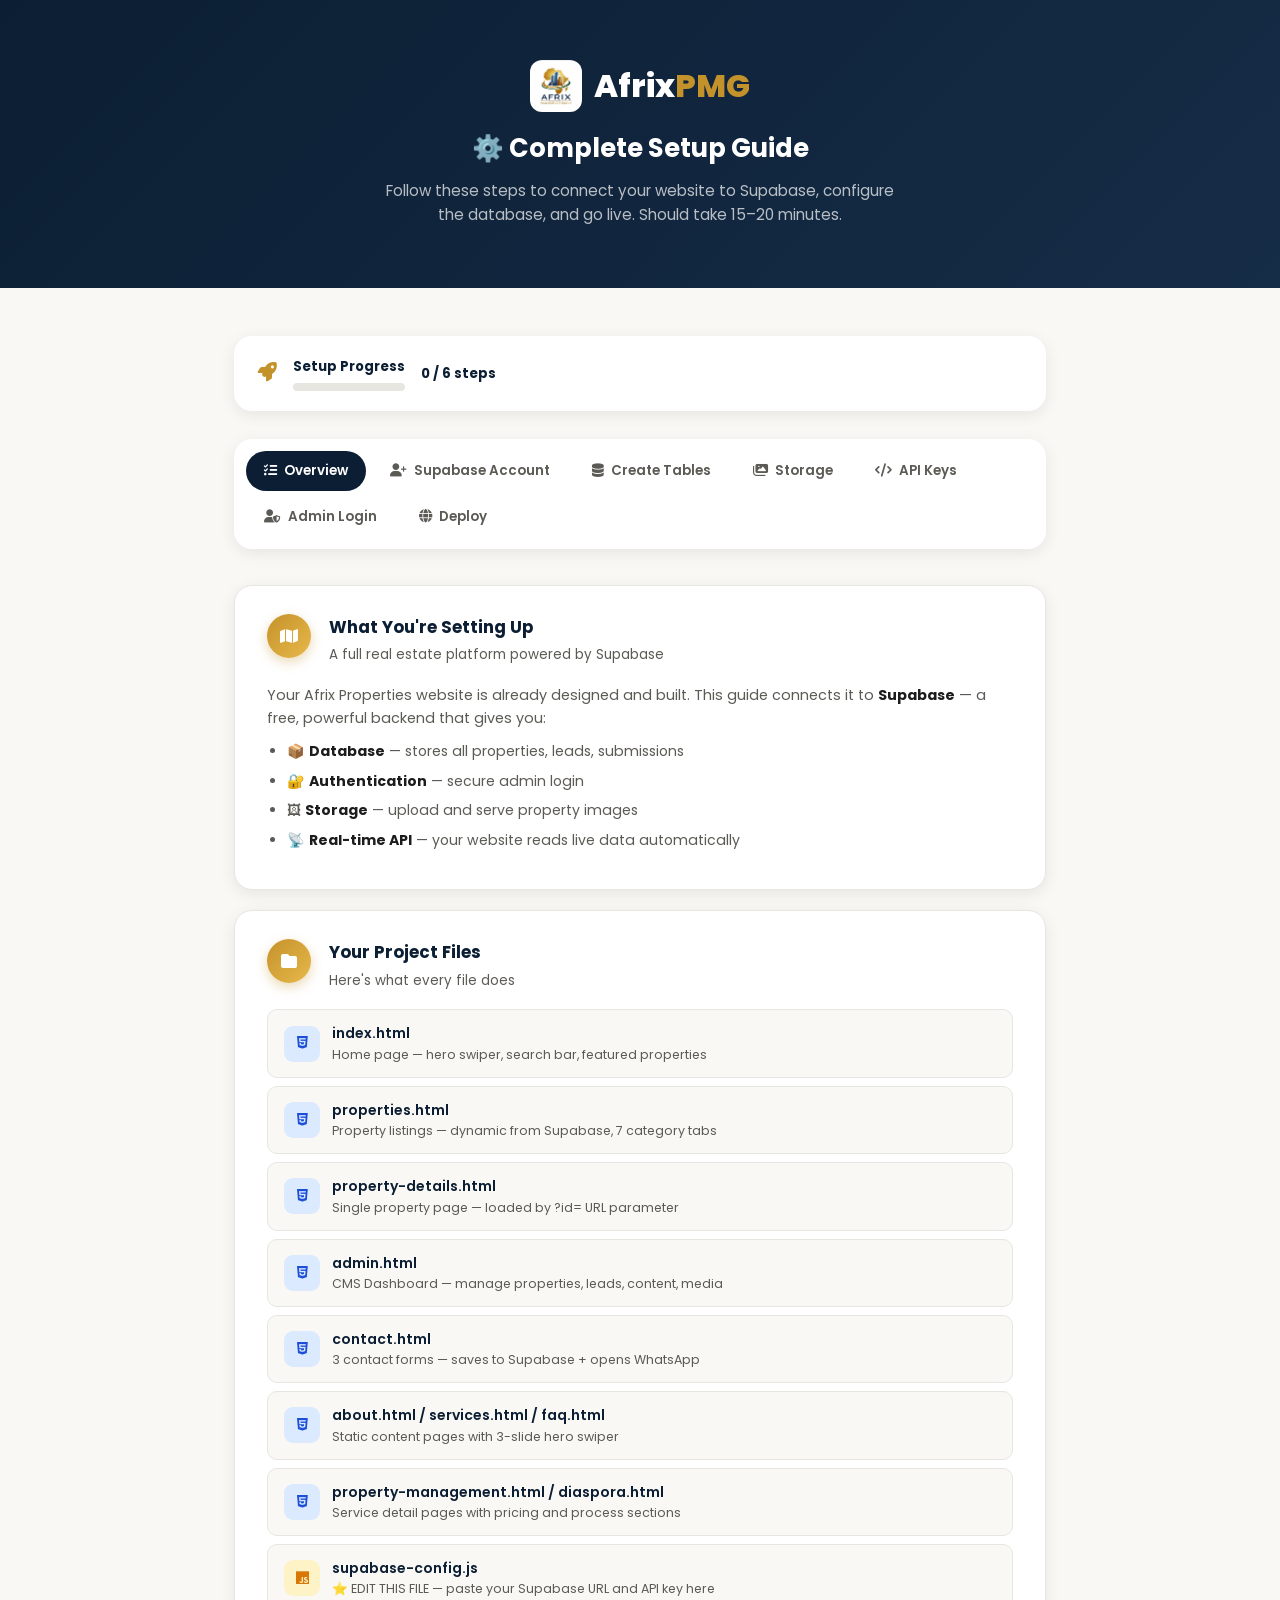
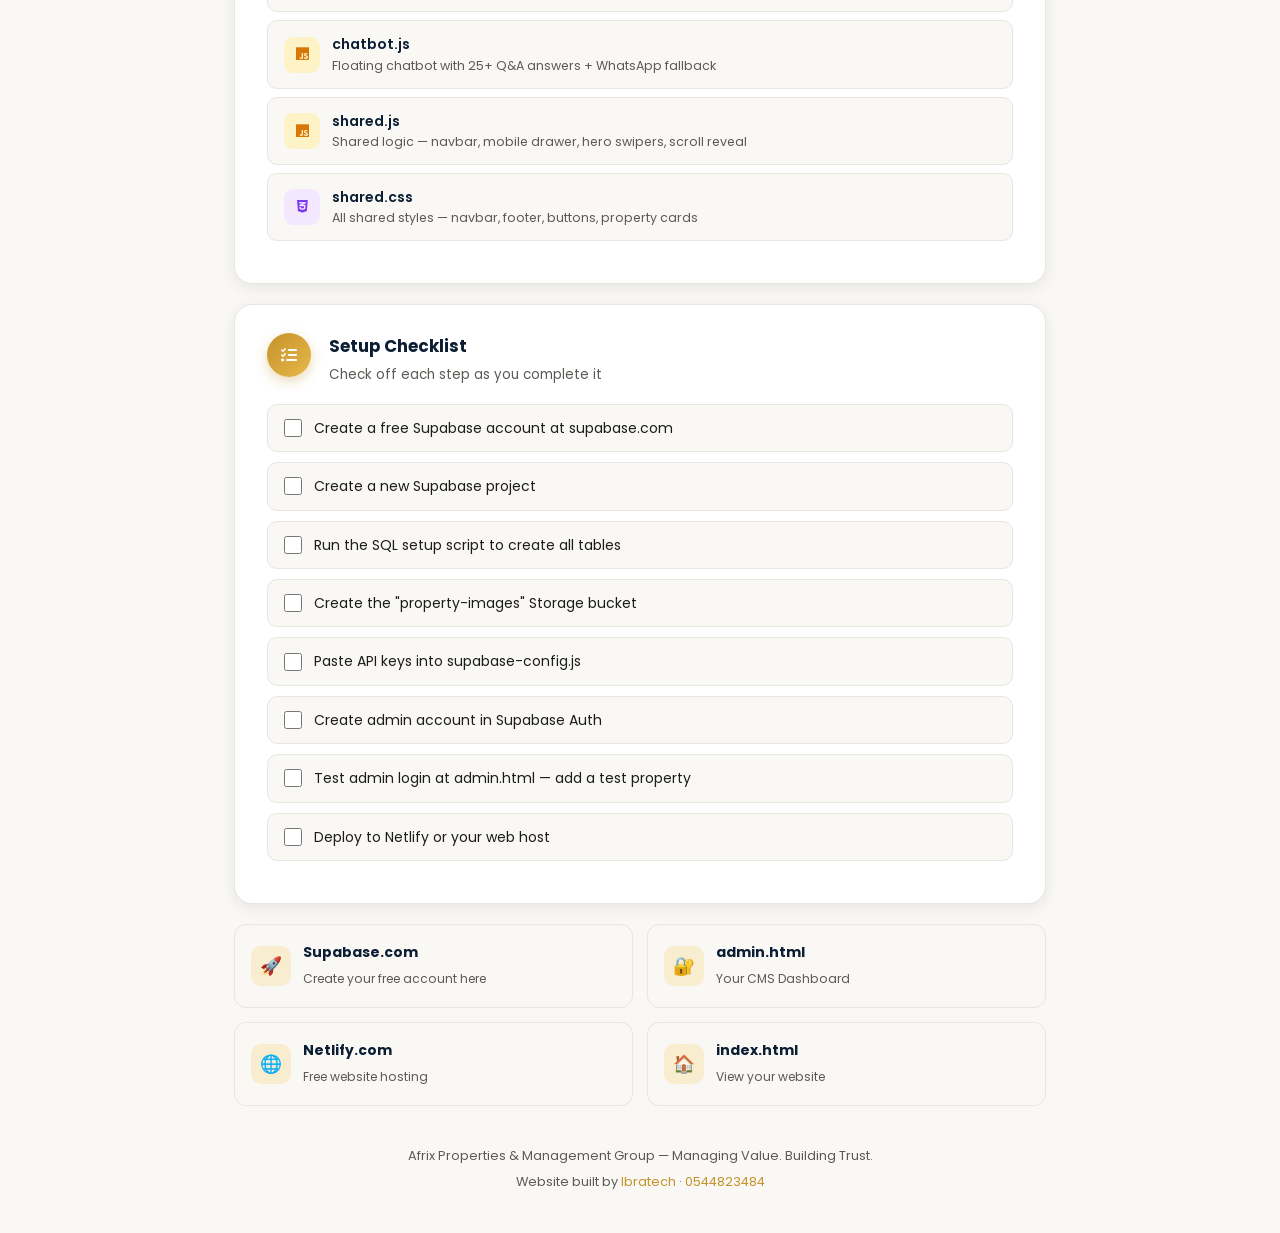
<file: setup.html>
<!DOCTYPE html>
<html lang="en">
<head>
<meta charset="UTF-8"/><meta name="viewport" content="width=device-width,initial-scale=1.0"/>
<title>Setup Guide | Afrix PMG</title>
<meta name="robots" content="noindex,nofollow"/>
<link rel="icon" href="images/logo.png" type="image/png"/>
<link href="https://fonts.googleapis.com/css2?family=Poppins:wght@300;400;500;600;700;800&display=swap" rel="stylesheet"/>
<link rel="stylesheet" href="https://cdnjs.cloudflare.com/ajax/libs/font-awesome/6.5.0/css/all.min.css"/>
<style>
:root{--gold:#C4922A;--navy:#0B1E33;--navy-mid:#162D47;--white:#fff;--cream:#F9F8F5;--gray-100:#F4F3EF;--gray-200:#E8E6E0;--gray-600:#5C5A55;--gray-900:#1C1C1C;--success:#16a34a;--danger:#dc2626;--radius:12px;--radius-lg:18px;--shadow:0 4px 16px rgba(0,0,0,.08);}
*,*::before,*::after{box-sizing:border-box;margin:0;padding:0;}
body{font-family:'Poppins',sans-serif;background:var(--cream);color:var(--gray-900);line-height:1.6;}
a{color:var(--gold);text-decoration:none;} a:hover{text-decoration:underline;}
code{background:#1e293b;color:#e2e8f0;padding:2px 8px;border-radius:6px;font-size:.85rem;font-family:'Courier New',monospace;}
pre{background:#1e293b;color:#e2e8f0;padding:20px;border-radius:var(--radius);overflow-x:auto;font-size:.84rem;font-family:'Courier New',monospace;line-height:1.7;margin:12px 0;}
pre .comment{color:#64748b;}
pre .key{color:#93c5fd;}
pre .val{color:#86efac;}
pre .str{color:#fde68a;}
.container{max-width:860px;margin:0 auto;padding:0 24px;}

/* HERO */
.hero{background:linear-gradient(135deg,var(--navy),var(--navy-mid));padding:60px 0;text-align:center;margin-bottom:48px;}
.hero-logo{display:flex;align-items:center;justify-content:center;gap:12px;margin-bottom:16px;}
.hero-logo img{height:52px;width:52px;object-fit:contain;border-radius:12px;}
.hero-logo-text{font-size:2rem;font-weight:800;color:#fff;}
.hero-logo-text span{color:var(--gold);}
.hero h1{font-size:1.6rem;font-weight:700;color:#fff;margin-bottom:10px;}
.hero p{color:rgba(255,255,255,.7);font-size:.95rem;max-width:520px;margin:0 auto;}

/* NAV TABS */
.nav-tabs{display:flex;gap:6px;flex-wrap:wrap;margin-bottom:36px;background:#fff;padding:12px;border-radius:var(--radius-lg);box-shadow:var(--shadow);}
.nav-tab{padding:10px 18px;border-radius:50px;border:none;background:transparent;font-size:.84rem;font-weight:600;color:var(--gray-600);cursor:pointer;font-family:'Poppins',sans-serif;transition:all .2s;display:flex;align-items:center;gap:7px;}
.nav-tab.active{background:var(--navy);color:#fff;}
.nav-tab:hover:not(.active){background:var(--gray-100);}

/* STEP SECTIONS */
.step-section{display:none;} .step-section.active{display:block;}
.step-card{background:#fff;border-radius:var(--radius-lg);padding:28px 32px;box-shadow:var(--shadow);border:1px solid var(--gray-200);margin-bottom:20px;}
.step-header{display:flex;align-items:flex-start;gap:18px;margin-bottom:18px;}
.step-num{width:44px;height:44px;border-radius:50%;background:linear-gradient(135deg,var(--gold),#E8B84B);color:#fff;font-size:1rem;font-weight:800;display:flex;align-items:center;justify-content:center;flex-shrink:0;box-shadow:0 4px 12px rgba(196,146,42,.35);}
.step-title{font-size:1.05rem;font-weight:700;color:var(--navy);margin-bottom:4px;}
.step-sub{font-size:.84rem;color:var(--gray-600);}
.step-body p{font-size:.9rem;color:var(--gray-600);margin-bottom:10px;}
.step-body ul,.step-body ol{padding-left:20px;margin-bottom:10px;}
.step-body li{font-size:.88rem;color:var(--gray-600);margin-bottom:7px;}
.step-body strong{color:var(--gray-900);}
.tip-box{background:#f0fdf4;border:1.5px solid #86efac;border-radius:var(--radius);padding:14px 18px;margin:14px 0;display:flex;gap:10px;align-items:flex-start;}
.tip-box i{color:var(--success);margin-top:3px;flex-shrink:0;}
.tip-box p{font-size:.84rem;color:#166534;margin:0;}
.warn-box{background:#fefce8;border:1.5px solid #fde047;border-radius:var(--radius);padding:14px 18px;margin:14px 0;display:flex;gap:10px;align-items:flex-start;}
.warn-box i{color:#ca8a04;margin-top:3px;flex-shrink:0;}
.warn-box p{font-size:.84rem;color:#713f12;margin:0;}
.img-placeholder{background:var(--gray-100);border-radius:var(--radius);padding:24px;text-align:center;margin:14px 0;border:1.5px dashed var(--gray-200);}
.img-placeholder i{font-size:2rem;color:var(--gray-200);display:block;margin-bottom:8px;}
.img-placeholder p{font-size:.8rem;color:var(--gray-600);}
.copy-btn{display:inline-flex;align-items:center;gap:6px;padding:7px 14px;background:var(--gray-100);border:none;border-radius:8px;font-size:.78rem;font-weight:600;cursor:pointer;font-family:'Poppins',sans-serif;transition:all .2s;margin-top:8px;}
.copy-btn:hover{background:var(--gray-200);}
.copy-btn.copied{background:#dcfce7;color:var(--success);}

/* CHECKLIST */
.checklist{display:flex;flex-direction:column;gap:10px;margin:14px 0;}
.check-item{display:flex;align-items:center;gap:12px;padding:12px 16px;background:var(--cream);border-radius:10px;cursor:pointer;transition:all .2s;border:1.5px solid var(--gray-200);}
.check-item.done{background:#f0fdf4;border-color:#86efac;}
.check-item input{width:18px;height:18px;accent-color:var(--success);flex-shrink:0;}
.check-item label{font-size:.875rem;cursor:pointer;color:var(--gray-900);}
.check-item.done label{text-decoration:line-through;color:var(--gray-600);}

/* PROGRESS BAR */
.progress-section{background:#fff;border-radius:var(--radius-lg);padding:20px 24px;box-shadow:var(--shadow);margin-bottom:28px;display:flex;align-items:center;gap:16px;}
.progress-bar{flex:1;height:8px;background:var(--gray-200);border-radius:4px;overflow:hidden;}
.progress-fill{height:100%;background:linear-gradient(90deg,var(--gold),#E8B84B);border-radius:4px;transition:width .4s ease;}
.progress-label{font-size:.82rem;font-weight:700;color:var(--navy);white-space:nowrap;}

/* FILE LIST */
.file-list{display:grid;gap:8px;margin:14px 0;}
.file-item{display:flex;align-items:center;gap:12px;padding:12px 16px;background:var(--cream);border-radius:10px;border:1px solid var(--gray-200);}
.file-icon{width:36px;height:36px;border-radius:9px;display:flex;align-items:center;justify-content:center;font-size:.9rem;flex-shrink:0;}
.file-icon.html{background:#dbeafe;color:#1d4ed8;}
.file-icon.js{background:#fef3c7;color:#d97706;}
.file-icon.css{background:#f3e8ff;color:#7c3aed;}
.file-name{font-size:.875rem;font-weight:600;color:var(--navy);}
.file-desc{font-size:.78rem;color:var(--gray-600);}

/* LINKS GRID */
.links-grid{display:grid;grid-template-columns:1fr 1fr;gap:14px;margin-top:16px;}
.link-card{background:var(--cream);border:1.5px solid var(--gray-200);border-radius:var(--radius);padding:16px;display:flex;align-items:center;gap:12px;transition:all .2s;}
.link-card:hover{border-color:var(--gold);background:var(--white);}
.link-card-icon{width:40px;height:40px;border-radius:10px;background:var(--gold-pale,#F9EDD0);display:flex;align-items:center;justify-content:center;font-size:1.1rem;flex-shrink:0;}
.link-card-text strong{display:block;font-size:.87rem;color:var(--navy);margin-bottom:2px;}
.link-card-text span{font-size:.76rem;color:var(--gray-600);}

/* SQL TABLE */
.sql-table{width:100%;border-collapse:collapse;font-size:.8rem;margin:12px 0;}
.sql-table th{background:var(--navy);color:#fff;padding:9px 13px;text-align:left;}
.sql-table td{padding:9px 13px;border-bottom:1px solid var(--gray-100);}
.sql-table tr:nth-child(even) td{background:var(--cream);}
.col-type{color:var(--gold);font-weight:600;}

/* FOOTER */
.page-footer{text-align:center;padding:40px 0;font-size:.8rem;color:var(--gray-600);}
.page-footer a{color:var(--gold);}

@media(max-width:600px){.links-grid{grid-template-columns:1fr;}.nav-tabs{flex-direction:column;}.step-card{padding:20px 18px;}}
</style>
</head>
<body>

<div class="hero">
  <div class="container">
    <div class="hero-logo">
      <img src="images/logo.png" alt="Afrix PMG" onerror="this.style.display='none'"/>
      <div class="hero-logo-text">Afrix<span>PMG</span></div>
    </div>
    <h1>⚙️ Complete Setup Guide</h1>
    <p>Follow these steps to connect your website to Supabase, configure the database, and go live. Should take 15–20 minutes.</p>
  </div>
</div>

<div class="container">

  <!-- OVERALL PROGRESS -->
  <div class="progress-section">
    <i class="fas fa-rocket" style="color:var(--gold);font-size:1.2rem"></i>
    <div>
      <div style="font-size:.82rem;font-weight:700;color:var(--navy);margin-bottom:6px">Setup Progress</div>
      <div class="progress-bar"><div class="progress-fill" id="progressFill" style="width:0%"></div></div>
    </div>
    <div class="progress-label" id="progressLabel">0 / 6 steps</div>
  </div>

  <!-- NAV TABS -->
  <div class="nav-tabs">
    <button class="nav-tab active" onclick="showStep(0)"><i class="fas fa-list-check"></i> Overview</button>
    <button class="nav-tab" onclick="showStep(1)"><i class="fas fa-user-plus"></i> Supabase Account</button>
    <button class="nav-tab" onclick="showStep(2)"><i class="fas fa-database"></i> Create Tables</button>
    <button class="nav-tab" onclick="showStep(3)"><i class="fas fa-images"></i> Storage</button>
    <button class="nav-tab" onclick="showStep(4)"><i class="fas fa-code"></i> API Keys</button>
    <button class="nav-tab" onclick="showStep(5)"><i class="fas fa-user-shield"></i> Admin Login</button>
    <button class="nav-tab" onclick="showStep(6)"><i class="fas fa-globe"></i> Deploy</button>
  </div>

  <!-- ═══ STEP 0: OVERVIEW ═══ -->
  <div class="step-section active" id="step-0">
    <div class="step-card">
      <div class="step-header">
        <div class="step-num"><i class="fas fa-map"></i></div>
        <div><div class="step-title">What You're Setting Up</div><div class="step-sub">A full real estate platform powered by Supabase</div></div>
      </div>
      <div class="step-body">
        <p>Your Afrix Properties website is already designed and built. This guide connects it to <strong>Supabase</strong> — a free, powerful backend that gives you:</p>
        <ul>
          <li>📦 <strong>Database</strong> — stores all properties, leads, submissions</li>
          <li>🔐 <strong>Authentication</strong> — secure admin login</li>
          <li>🖼 <strong>Storage</strong> — upload and serve property images</li>
          <li>📡 <strong>Real-time API</strong> — your website reads live data automatically</li>
        </ul>
      </div>
    </div>

    <div class="step-card">
      <div class="step-header">
        <div class="step-num"><i class="fas fa-folder"></i></div>
        <div><div class="step-title">Your Project Files</div><div class="step-sub">Here's what every file does</div></div>
      </div>
      <div class="file-list">
        <div class="file-item"><div class="file-icon html"><i class="fab fa-html5"></i></div><div><div class="file-name">index.html</div><div class="file-desc">Home page — hero swiper, search bar, featured properties</div></div></div>
        <div class="file-item"><div class="file-icon html"><i class="fab fa-html5"></i></div><div><div class="file-name">properties.html</div><div class="file-desc">Property listings — dynamic from Supabase, 7 category tabs</div></div></div>
        <div class="file-item"><div class="file-icon html"><i class="fab fa-html5"></i></div><div><div class="file-name">property-details.html</div><div class="file-desc">Single property page — loaded by ?id= URL parameter</div></div></div>
        <div class="file-item"><div class="file-icon html"><i class="fab fa-html5"></i></div><div><div class="file-name">admin.html</div><div class="file-desc">CMS Dashboard — manage properties, leads, content, media</div></div></div>
        <div class="file-item"><div class="file-icon html"><i class="fab fa-html5"></i></div><div><div class="file-name">contact.html</div><div class="file-desc">3 contact forms — saves to Supabase + opens WhatsApp</div></div></div>
        <div class="file-item"><div class="file-icon html"><i class="fab fa-html5"></i></div><div><div class="file-name">about.html / services.html / faq.html</div><div class="file-desc">Static content pages with 3-slide hero swiper</div></div></div>
        <div class="file-item"><div class="file-icon html"><i class="fab fa-html5"></i></div><div><div class="file-name">property-management.html / diaspora.html</div><div class="file-desc">Service detail pages with pricing and process sections</div></div></div>
        <div class="file-icon js" style="display:none"></div>
        <div class="file-item"><div class="file-icon js"><i class="fab fa-js"></i></div><div><div class="file-name">supabase-config.js</div><div class="file-desc">⭐ EDIT THIS FILE — paste your Supabase URL and API key here</div></div></div>
        <div class="file-item"><div class="file-icon js"><i class="fab fa-js"></i></div><div><div class="file-name">chatbot.js</div><div class="file-desc">Floating chatbot with 25+ Q&A answers + WhatsApp fallback</div></div></div>
        <div class="file-item"><div class="file-icon js"><i class="fab fa-js"></i></div><div><div class="file-name">shared.js</div><div class="file-desc">Shared logic — navbar, mobile drawer, hero swipers, scroll reveal</div></div></div>
        <div class="file-item"><div class="file-icon css"><i class="fab fa-css3-alt"></i></div><div><div class="file-name">shared.css</div><div class="file-desc">All shared styles — navbar, footer, buttons, property cards</div></div></div>
      </div>
    </div>

    <div class="step-card">
      <div class="step-header">
        <div class="step-num"><i class="fas fa-tasks"></i></div>
        <div><div class="step-title">Setup Checklist</div><div class="step-sub">Check off each step as you complete it</div></div>
      </div>
      <div class="checklist" id="checklist">
        <div class="check-item" id="chk-0"><input type="checkbox" id="c0" onchange="updateCheck(0)"/><label for="c0">Create a free Supabase account at supabase.com</label></div>
        <div class="check-item" id="chk-1"><input type="checkbox" id="c1" onchange="updateCheck(1)"/><label for="c1">Create a new Supabase project</label></div>
        <div class="check-item" id="chk-2"><input type="checkbox" id="c2" onchange="updateCheck(2)"/><label for="c2">Run the SQL setup script to create all tables</label></div>
        <div class="check-item" id="chk-3"><input type="checkbox" id="c3" onchange="updateCheck(3)"/><label for="c3">Create the "property-images" Storage bucket</label></div>
        <div class="check-item" id="chk-4"><input type="checkbox" id="c4" onchange="updateCheck(4)"/><label for="c4">Paste API keys into supabase-config.js</label></div>
        <div class="check-item" id="chk-5"><input type="checkbox" id="c5" onchange="updateCheck(5)"/><label for="c5">Create admin account in Supabase Auth</label></div>
        <div class="check-item" id="chk-6"><input type="checkbox" id="c6" onchange="updateCheck(6)"/><label for="c6">Test admin login at admin.html — add a test property</label></div>
        <div class="check-item" id="chk-7"><input type="checkbox" id="c7" onchange="updateCheck(7)"/><label for="c7">Deploy to Netlify or your web host</label></div>
      </div>
    </div>

    <div class="links-grid">
      <a href="https://supabase.com" target="_blank" rel="noopener" class="link-card">
        <div class="link-card-icon">🚀</div>
        <div class="link-card-text"><strong>Supabase.com</strong><span>Create your free account here</span></div>
      </a>
      <a href="admin.html" class="link-card">
        <div class="link-card-icon">🔐</div>
        <div class="link-card-text"><strong>admin.html</strong><span>Your CMS Dashboard</span></div>
      </a>
      <a href="https://app.netlify.com" target="_blank" rel="noopener" class="link-card">
        <div class="link-card-icon">🌐</div>
        <div class="link-card-text"><strong>Netlify.com</strong><span>Free website hosting</span></div>
      </a>
      <a href="index.html" class="link-card">
        <div class="link-card-icon">🏠</div>
        <div class="link-card-text"><strong>index.html</strong><span>View your website</span></div>
      </a>
    </div>
  </div>

  <!-- ═══ STEP 1: SUPABASE ACCOUNT ═══ -->
  <div class="step-section" id="step-1">
    <div class="step-card">
      <div class="step-header"><div class="step-num">1</div><div><div class="step-title">Create Your Supabase Account</div><div class="step-sub">Free — no credit card required</div></div></div>
      <div class="step-body">
        <ol>
          <li>Go to <a href="https://supabase.com" target="_blank" rel="noopener"><strong>supabase.com</strong></a> and click <strong>"Start your project"</strong></li>
          <li>Sign up using your <strong>GitHub account</strong> or email</li>
          <li>Click <strong>"New project"</strong></li>
          <li>Fill in:
            <ul>
              <li><strong>Name:</strong> afrix-properties</li>
              <li><strong>Database Password:</strong> choose a strong password and save it</li>
              <li><strong>Region:</strong> choose the closest to Ghana (e.g. <em>West EU</em> or <em>East US</em>)</li>
            </ul>
          </li>
          <li>Click <strong>"Create new project"</strong> — takes about 60 seconds to set up</li>
        </ol>
        <div class="tip-box"><i class="fas fa-check-circle"></i><p>The <strong>Free tier</strong> gives you 500MB database, 1GB storage, and 50,000 monthly active users — more than enough to run a real estate website.</p></div>
      </div>
    </div>
  </div>

  <!-- ═══ STEP 2: CREATE TABLES ═══ -->
  <div class="step-section" id="step-2">
    <div class="step-card">
      <div class="step-header"><div class="step-num">2</div><div><div class="step-title">Create Database Tables</div><div class="step-sub">Run the SQL script in Supabase</div></div></div>
      <div class="step-body">
        <ol>
          <li>In your Supabase project, click <strong>"SQL Editor"</strong> in the left sidebar</li>
          <li>Click <strong>"New query"</strong></li>
          <li>Copy and paste the entire SQL block below</li>
          <li>Click <strong>"Run"</strong> (or press Ctrl+Enter)</li>
          <li>You should see <em>"Success. No rows returned"</em></li>
        </ol>

        <button class="copy-btn" onclick="copySql(this)"><i class="fas fa-copy"></i> Copy SQL</button>
        <pre id="sqlBlock"><span class="comment">-- ═══════════════════════════════════════════════
-- AFRIX PROPERTIES — Complete Database Setup
-- Run this once in Supabase SQL Editor
-- ═══════════════════════════════════════════════</span>

<span class="comment">-- 1. PROPERTIES TABLE</span>
CREATE TABLE IF NOT EXISTS properties (
  id           uuid DEFAULT gen_random_uuid() PRIMARY KEY,
  title        text NOT NULL,
  description  text,
  price        numeric NOT NULL DEFAULT 0,
  price_period text DEFAULT <span class="str">'total'</span>,
  location     text NOT NULL,
  city         text DEFAULT <span class="str">'accra'</span>,
  type         text NOT NULL,
  listing_type text NOT NULL,
  bedrooms     integer DEFAULT 0,
  bathrooms    integer DEFAULT 0,
  size         numeric,
  features     jsonb DEFAULT <span class="str">'[]'</span>,
  images       jsonb DEFAULT <span class="str">'[]'</span>,
  featured     boolean DEFAULT false,
  status       text DEFAULT <span class="str">'active'</span>,
  created_at   timestamptz DEFAULT now(),
  updated_at   timestamptz DEFAULT now()
);

<span class="comment">-- 2. LEADS TABLE (contact forms)</span>
CREATE TABLE IF NOT EXISTS leads (
  id          uuid DEFAULT gen_random_uuid() PRIMARY KEY,
  name        text,
  phone       text,
  email       text,
  subject     text,
  message     text,
  lead_type   text DEFAULT <span class="str">'general'</span>,
  property_id uuid,
  status      text DEFAULT <span class="str">'new'</span>,
  created_at  timestamptz DEFAULT now()
);

<span class="comment">-- 3. PROPERTY SUBMISSIONS (sell requests)</span>
CREATE TABLE IF NOT EXISTS property_submissions (
  id            uuid DEFAULT gen_random_uuid() PRIMARY KEY,
  owner_name    text,
  phone         text,
  email         text,
  listing_type  text,
  property_type text,
  address       text,
  price         text,
  bedrooms      text,
  description   text,
  status        text DEFAULT <span class="str">'pending'</span>,
  created_at    timestamptz DEFAULT now()
);

<span class="comment">-- 4. MANAGEMENT REQUESTS</span>
CREATE TABLE IF NOT EXISTS management_requests (
  id               uuid DEFAULT gen_random_uuid() PRIMARY KEY,
  name             text,
  phone            text,
  email            text,
  property_address text,
  property_type    text,
  message          text,
  status           text DEFAULT <span class="str">'new'</span>,
  created_at       timestamptz DEFAULT now()
);

<span class="comment">-- 5. SITE CONTENT (CMS)</span>
CREATE TABLE IF NOT EXISTS site_content (
  id         uuid DEFAULT gen_random_uuid() PRIMARY KEY,
  page       text NOT NULL,
  section    text NOT NULL,
  title      text,
  content    text,
  updated_at timestamptz DEFAULT now(),
  UNIQUE(page, section)
);

<span class="comment">-- 6. MEDIA LIBRARY</span>
CREATE TABLE IF NOT EXISTS media (
  id         uuid DEFAULT gen_random_uuid() PRIMARY KEY,
  filename   text,
  url        text NOT NULL,
  bucket     text DEFAULT <span class="str">'property-images'</span>,
  size       integer,
  created_at timestamptz DEFAULT now()
);

<span class="comment">-- ── ROW LEVEL SECURITY ──</span>
ALTER TABLE properties ENABLE ROW LEVEL SECURITY;
ALTER TABLE leads ENABLE ROW LEVEL SECURITY;
ALTER TABLE property_submissions ENABLE ROW LEVEL SECURITY;
ALTER TABLE management_requests ENABLE ROW LEVEL SECURITY;
ALTER TABLE site_content ENABLE ROW LEVEL SECURITY;
ALTER TABLE media ENABLE ROW LEVEL SECURITY;

<span class="comment">-- PUBLIC: read active properties</span>
CREATE POLICY <span class="str">"Public read active properties"</span>
  ON properties FOR SELECT USING (status = <span class="str">'active'</span>);

<span class="comment">-- PUBLIC: read site content</span>
CREATE POLICY <span class="str">"Public read site_content"</span>
  ON site_content FOR SELECT USING (true);

<span class="comment">-- PUBLIC: submit leads/forms</span>
CREATE POLICY <span class="str">"Public insert leads"</span>
  ON leads FOR INSERT WITH CHECK (true);
CREATE POLICY <span class="str">"Public insert submissions"</span>
  ON property_submissions FOR INSERT WITH CHECK (true);
CREATE POLICY <span class="str">"Public insert management"</span>
  ON management_requests FOR INSERT WITH CHECK (true);

<span class="comment">-- ADMIN: full access when authenticated</span>
CREATE POLICY <span class="str">"Admin all properties"</span>
  ON properties FOR ALL USING (auth.role() = <span class="str">'authenticated'</span>);
CREATE POLICY <span class="str">"Admin all leads"</span>
  ON leads FOR ALL USING (auth.role() = <span class="str">'authenticated'</span>);
CREATE POLICY <span class="str">"Admin all submissions"</span>
  ON property_submissions FOR ALL USING (auth.role() = <span class="str">'authenticated'</span>);
CREATE POLICY <span class="str">"Admin all management"</span>
  ON management_requests FOR ALL USING (auth.role() = <span class="str">'authenticated'</span>);
CREATE POLICY <span class="str">"Admin all content"</span>
  ON site_content FOR ALL USING (auth.role() = <span class="str">'authenticated'</span>);
CREATE POLICY <span class="str">"Admin all media"</span>
  ON media FOR ALL USING (auth.role() = <span class="str">'authenticated'</span>);

<span class="comment">-- DEFAULT CONTENT ROWS</span>
INSERT INTO site_content (page, section, title, content) VALUES
  (<span class="str">'home'</span>,<span class="str">'hero_title'</span>,<span class="str">'Professional Property Solutions You Can Trust'</span>,<span class="str">'We make buying, selling, renting and managing property in Ghana easy and stress-free.'</span>),
  (<span class="str">'home'</span>,<span class="str">'hero_sub'</span>,<span class="str">''</span>,<span class="str">'Ghana''s #1 trusted real estate partner.'</span>),
  (<span class="str">'home'</span>,<span class="str">'stats_properties'</span>,<span class="str">'500+'</span>,<span class="str">'Properties Listed'</span>),
  (<span class="str">'home'</span>,<span class="str">'stats_years'</span>,<span class="str">'12+'</span>,<span class="str">'Years Experience'</span>),
  (<span class="str">'about'</span>,<span class="str">'story_title'</span>,<span class="str">'Ghana''s Most Trusted Property Partner'</span>,<span class="str">''</span>),
  (<span class="str">'about'</span>,<span class="str">'story_text'</span>,<span class="str">''</span>,<span class="str">'Afrix Properties was founded with a mission to make real estate in Ghana accessible, transparent and rewarding for everyone.'</span>)
ON CONFLICT (page, section) DO NOTHING;</pre>
      </div>
    </div>

    <div class="step-card">
      <div class="step-header"><div class="step-num" style="background:var(--navy)"><i class="fas fa-table"></i></div><div><div class="step-title">Tables That Will Be Created</div><div class="step-sub">6 tables to power your entire platform</div></div></div>
      <table class="sql-table">
        <thead><tr><th>Table</th><th>Purpose</th><th>Key Columns</th></tr></thead>
        <tbody>
          <tr><td><code>properties</code></td><td>All property listings</td><td>title, price, listing_type, images, features</td></tr>
          <tr><td><code>leads</code></td><td>Contact form submissions</td><td>name, phone, message, lead_type, status</td></tr>
          <tr><td><code>property_submissions</code></td><td>Public property listing requests</td><td>owner_name, address, listing_type, status</td></tr>
          <tr><td><code>management_requests</code></td><td>Property management requests</td><td>name, phone, property_address, status</td></tr>
          <tr><td><code>site_content</code></td><td>Editable website text</td><td>page, section, title, content</td></tr>
          <tr><td><code>media</code></td><td>Image library</td><td>filename, url, size</td></tr>
        </tbody>
      </table>
    </div>
  </div>

  <!-- ═══ STEP 3: STORAGE ═══ -->
  <div class="step-section" id="step-3">
    <div class="step-card">
      <div class="step-header"><div class="step-num">3</div><div><div class="step-title">Create Image Storage Bucket</div><div class="step-sub">Where property photos are stored and served</div></div></div>
      <div class="step-body">
        <ol>
          <li>In your Supabase dashboard, click <strong>"Storage"</strong> in the left sidebar</li>
          <li>Click <strong>"New bucket"</strong></li>
          <li>Name it exactly: <code>property-images</code></li>
          <li>Toggle <strong>"Public bucket"</strong> to <strong>ON</strong> (so images can be viewed by website visitors)</li>
          <li>Click <strong>"Create bucket"</strong></li>
        </ol>
        <div class="warn-box"><i class="fas fa-exclamation-triangle"></i><p>The bucket name must be exactly <strong>property-images</strong> (lowercase, with hyphen). This is hardcoded in the admin dashboard and supabase-config.js.</p></div>
        <div class="tip-box"><i class="fas fa-check-circle"></i><p>Once created, the admin dashboard can upload images directly. Public URLs are automatically generated and stored in your properties table.</p></div>

        <h4 style="margin:18px 0 10px;color:var(--navy);font-size:.95rem">How Images Work</h4>
        <ol>
          <li>Admin uploads image in <strong>admin.html</strong> → Media Library or property form</li>
          <li>File is uploaded to Supabase Storage: <code>property-images/properties/filename.jpg</code></li>
          <li>Public URL is retrieved: <code>https://xxx.supabase.co/storage/v1/object/public/property-images/...</code></li>
          <li>URL is saved in the <code>properties.images</code> column as a JSON array</li>
          <li>Your website reads the URL and displays the image using <code>&lt;img src="..."&gt;</code></li>
        </ol>
      </div>
    </div>
  </div>

  <!-- ═══ STEP 4: API KEYS ═══ -->
  <div class="step-section" id="step-4">
    <div class="step-card">
      <div class="step-header"><div class="step-num">4</div><div><div class="step-title">Paste Your API Keys</div><div class="step-sub">The most important step — connects your website to Supabase</div></div></div>
      <div class="step-body">
        <h4 style="margin-bottom:10px;color:var(--navy)">Step 4a — Find Your API Keys</h4>
        <ol>
          <li>In Supabase, click the ⚙️ <strong>"Project Settings"</strong> icon (bottom of left sidebar)</li>
          <li>Click <strong>"API"</strong></li>
          <li>You'll see two values — copy both:</li>
        </ol>
        <table class="sql-table" style="margin:12px 0">
          <thead><tr><th>Value</th><th>Where to find it</th></tr></thead>
          <tbody>
            <tr><td><strong>Project URL</strong></td><td>Looks like: <code>https://abcxyz.supabase.co</code></td></tr>
            <tr><td><strong>anon public key</strong></td><td>Long string starting with <code>eyJ...</code></td></tr>
          </tbody>
        </table>

        <h4 style="margin:18px 0 10px;color:var(--navy)">Step 4b — Edit supabase-config.js</h4>
        <ol>
          <li>Open <strong>supabase-config.js</strong> in any text editor (Notepad, VS Code, etc.)</li>
          <li>Find lines 18–19 and replace the placeholder values:</li>
        </ol>
        <pre><span class="comment">// BEFORE (placeholder):</span>
const <span class="key">SUPABASE_URL</span>      = <span class="str">'https://YOUR_PROJECT_ID.supabase.co'</span>;
const <span class="key">SUPABASE_ANON_KEY</span> = <span class="str">'YOUR_ANON_PUBLIC_KEY_HERE'</span>;

<span class="comment">// AFTER (paste your real values):</span>
const <span class="key">SUPABASE_URL</span>      = <span class="str">'https://abcxyzexample.supabase.co'</span>;
const <span class="key">SUPABASE_ANON_KEY</span> = <span class="str">'eyJhbGciOiJIUzI1NiIsInR5cCI6IkpXVCJ9...'</span>;</pre>
        <div class="warn-box"><i class="fas fa-exclamation-triangle"></i><p>Save the file after editing. The <code>anon</code> key is safe to use in browser-side code. <strong>Never</strong> use the <code>service_role</code> secret key in frontend code.</p></div>
        <div class="tip-box"><i class="fas fa-check-circle"></i><p>Once you save supabase-config.js with real keys, the website will immediately start loading properties from your Supabase database instead of the static fallback data.</p></div>
      </div>
    </div>
  </div>

  <!-- ═══ STEP 5: ADMIN LOGIN ═══ -->
  <div class="step-section" id="step-5">
    <div class="step-card">
      <div class="step-header"><div class="step-num">5</div><div><div class="step-title">Create Your Admin Account</div><div class="step-sub">Login credentials for the admin dashboard</div></div></div>
      <div class="step-body">
        <ol>
          <li>In Supabase, click <strong>"Authentication"</strong> in the left sidebar</li>
          <li>Click <strong>"Users"</strong></li>
          <li>Click <strong>"Invite user"</strong> or <strong>"Add user"</strong></li>
          <li>Enter your email address (e.g. <code>admin@afrixproperties.com</code>)</li>
          <li>Set a strong password</li>
          <li>Click <strong>"Create user"</strong></li>
        </ol>
        <div class="tip-box"><i class="fas fa-check-circle"></i><p>You can add multiple admin users. Anyone with a confirmed account in Supabase Auth can log in to admin.html.</p></div>

        <h4 style="margin:18px 0 10px;color:var(--navy)">Test the Admin Login</h4>
        <ol>
          <li>Open <a href="admin.html"><strong>admin.html</strong></a> in your browser</li>
          <li>Enter the email and password you just created</li>
          <li>Click <strong>"Sign In to Dashboard"</strong></li>
          <li>You should see the full CMS dashboard</li>
          <li>Try adding a property using the <strong>"Add Property"</strong> button</li>
        </ol>
      </div>
    </div>

    <div class="step-card">
      <div class="step-header"><div class="step-num" style="background:var(--navy)"><i class="fas fa-shield-alt"></i></div><div><div class="step-title">Admin Dashboard Features</div></div></div>
      <div class="step-body">
        <ul>
          <li>📦 <strong>Properties Manager</strong> — Add, edit, delete properties. Upload images. Set type, price, location, features.</li>
          <li>📬 <strong>Sell Submissions</strong> — Review properties submitted by the public. Approve or reject.</li>
          <li>🔑 <strong>Management Requests</strong> — See landlords who want property management.</li>
          <li>👥 <strong>Leads</strong> — All contact form submissions with WhatsApp quick-reply buttons.</li>
          <li>✏️ <strong>Content Manager</strong> — Edit homepage text, about page content, etc. without touching code.</li>
          <li>🖼 <strong>Media Library</strong> — Upload images, copy URLs, manage your photo library.</li>
        </ul>
      </div>
    </div>
  </div>

  <!-- ═══ STEP 6: DEPLOY ═══ -->
  <div class="step-section" id="step-6">
    <div class="step-card">
      <div class="step-header"><div class="step-num">6</div><div><div class="step-title">Deploy to the Internet</div><div class="step-sub">Put your website live with a real domain</div></div></div>
      <div class="step-body">
        <h4 style="margin-bottom:10px;color:var(--navy)">Option A — Netlify (Recommended, Free)</h4>
        <ol>
          <li>Go to <a href="https://app.netlify.com" target="_blank" rel="noopener">app.netlify.com</a> → Sign up free</li>
          <li>Click <strong>"Add new site"</strong> → <strong>"Deploy manually"</strong></li>
          <li>Drag and drop your entire <strong>afrix/</strong> folder onto the page</li>
          <li>Your site goes live at a URL like <code>afrix-pmg.netlify.app</code></li>
          <li>To add your own domain: <strong>Site Settings → Domain management → Add domain</strong></li>
        </ol>
        <div class="tip-box"><i class="fas fa-check-circle"></i><p>Netlify gives you free HTTPS/SSL automatically. Your site will be accessible at <code>https://afrixproperties.com</code> once you connect your domain.</p></div>

        <h4 style="margin:18px 0 10px;color:var(--navy)">Option B — Traditional Web Hosting (cPanel)</h4>
        <ol>
          <li>Log in to your hosting control panel (cPanel or Plesk)</li>
          <li>Open <strong>File Manager</strong> → Navigate to <code>public_html</code></li>
          <li>Upload all files from the <code>afrix/</code> folder</li>
          <li>Your site is live at your domain</li>
        </ol>

        <h4 style="margin:18px 0 10px;color:var(--navy)">After Deployment — Update og:url</h4>
        <p>Once you have your live URL, update the <code>og:url</code> meta tag on each page:</p>
        <pre>&lt;meta property="og:url" content="<span class="str">https://afrixproperties.com/index.html</span>"/&gt;</pre>
        <p>Also update <code>og:image</code> to the full URL of your logo:</p>
        <pre>&lt;meta property="og:image" content="<span class="str">https://afrixproperties.com/images/logo.png</span>"/&gt;</pre>
      </div>
    </div>
  </div>

</div><!-- end container -->

<div class="page-footer">
  <p>Afrix Properties & Management Group &mdash; Managing Value. Building Trust.</p>
  <p style="margin-top:6px">Website built by <a href="https://wa.me/233544823484?text=Hello%20Ibratech,%20I%20want%20a%20real%20estate%20website%20like%20Afrix" target="_blank" rel="noopener">Ibratech</a> &middot; <a href="tel:0544823484">0544823484</a></p>
</div>

<script>
let currentStep = 0;
const totalChecks = 8;
let checkedCount = 0;

function showStep(n) {
  document.querySelectorAll('.step-section').forEach((s,i) => s.classList.toggle('active', i === n));
  document.querySelectorAll('.nav-tab').forEach((t,i) => t.classList.toggle('active', i === n));
  currentStep = n;
  window.scrollTo({top:0,behavior:'smooth'});
}

function updateCheck(i) {
  const item = document.getElementById('chk-' + i);
  const cb   = document.getElementById('c' + i);
  item.classList.toggle('done', cb.checked);
  checkedCount = document.querySelectorAll('#checklist input:checked').length;
  const pct = Math.round((checkedCount / totalChecks) * 100);
  document.getElementById('progressFill').style.width = pct + '%';
  document.getElementById('progressLabel').textContent = checkedCount + ' / ' + totalChecks + ' steps';
}

function copySql(btn) {
  const sql = document.getElementById('sqlBlock').textContent;
  navigator.clipboard.writeText(sql).then(() => {
    btn.innerHTML = '<i class="fas fa-check"></i> Copied!';
    btn.classList.add('copied');
    setTimeout(() => { btn.innerHTML = '<i class="fas fa-copy"></i> Copy SQL'; btn.classList.remove('copied'); }, 2500);
  });
}
</script>
</body>
</html>
</file>
<file: shared.css>
/* ================================================================
   AFRIX PROPERTIES & MANAGEMENT GROUP — shared.css
   Common styles used across ALL pages.
   To retheme: change CSS variables in :root below.
   Developer: Ibratech | 0544823484
   ================================================================ */

/* ── VARIABLES ── */
:root {
  --gold: #C4922A;
  --gold-light: #E8B84B;
  --gold-pale: #F9EDD0;
  --gold-dark: #9B7420;
  --navy: #0B1E33;
  --navy-mid: #162D47;
  --white: #FFFFFF;
  --cream: #F9F8F5;
  --gray-100: #F4F3EF;
  --gray-200: #E8E6E0;
  --gray-400: #9E9B94;
  --gray-600: #5C5A55;
  --gray-900: #1C1C1C;
  --shadow-sm: 0 2px 8px rgba(0,0,0,.06);
  --shadow: 0 6px 24px rgba(0,0,0,.09);
  --shadow-lg: 0 16px 48px rgba(0,0,0,.14);
  --radius: 12px;
  --radius-lg: 20px;
  --radius-pill: 50px;
  --transition: all .3s cubic-bezier(.4,0,.2,1);
  --nav-h: 76px;
}

/* ── RESET ── */
*, *::before, *::after { box-sizing: border-box; margin: 0; padding: 0; }
html { scroll-behavior: smooth; }
body { font-family: 'Poppins', sans-serif; color: var(--gray-900); background: var(--white); overflow-x: hidden; }
img { max-width: 100%; display: block; }
a { text-decoration: none; color: inherit; }
ul { list-style: none; }
button { cursor: pointer; font-family: inherit; }

/* ── LAYOUT ── */
.container { width: 100%; max-width: 1240px; margin: 0 auto; padding: 0 24px; }
.section-pad { padding: 90px 0; }

/* ── BUTTONS ── */
.btn {
  display: inline-flex; align-items: center; gap: 8px;
  padding: 11px 26px; border-radius: var(--radius-pill);
  font-size: .875rem; font-weight: 600; transition: var(--transition);
  border: none; cursor: pointer; font-family: inherit; white-space: nowrap;
}
.btn-gold { background: linear-gradient(135deg, var(--gold), var(--gold-light)); color: #fff; }
.btn-gold:hover { transform: translateY(-2px); box-shadow: 0 8px 24px rgba(196,146,42,.4); }
.btn-navy { background: var(--navy); color: #fff; }
.btn-navy:hover { background: var(--navy-mid); transform: translateY(-2px); box-shadow: var(--shadow); }
.btn-white { background: #fff; color: var(--navy); }
.btn-white:hover { background: var(--cream); transform: translateY(-2px); }
.btn-outline { background: transparent; border: 2px solid var(--gray-200); color: var(--gray-900); }
.btn-outline:hover { border-color: var(--gold); color: var(--gold); }
.btn-outline-white { background: transparent; border: 2px solid rgba(255,255,255,.4); color: #fff; }
.btn-outline-white:hover { border-color: #fff; background: rgba(255,255,255,.12); }
.btn-wa { background: #25D366; color: #fff; }
.btn-wa:hover { background: #1da851; transform: translateY(-2px); }

/* ── SECTION HEADINGS ── */
.section-label {
  display: inline-flex; align-items: center; gap: 8px;
  font-size: .78rem; font-weight: 700; text-transform: uppercase;
  letter-spacing: .1em; color: var(--gold); margin-bottom: 10px;
}
.section-label::before { content: ''; width: 24px; height: 2px; background: var(--gold); border-radius: 1px; }
.section-title { font-family: 'Playfair Display', serif; font-size: clamp(1.6rem, 3vw, 2.4rem); font-weight: 700; color: var(--navy); line-height: 1.2; margin-bottom: 12px; }
.section-desc { font-size: .95rem; color: var(--gray-600); line-height: 1.7; max-width: 540px; }
.section-header { margin-bottom: 48px; }
.section-header.center { text-align: center; }
.section-header.center .section-label { justify-content: center; }
.section-header.center .section-desc { margin: 0 auto; }

/* ================================================================
   NAVBAR
   ================================================================ */
.navbar {
  position: fixed; top: 0; left: 0; right: 0; z-index: 1000;
  height: var(--nav-h);
  background: rgba(255,255,255,.97);
  backdrop-filter: blur(14px);
  border-bottom: 1px solid var(--gray-200);
  transition: var(--transition);
}
.navbar.scrolled { box-shadow: var(--shadow); }
.navbar .container { height: 100%; display: flex; align-items: center; gap: 28px; }

/* Logo */
.nav-logo {
  display: flex; align-items: center; gap: 10px;
  font-size: 1.2rem; font-weight: 800; color: var(--navy);
  white-space: nowrap; flex-shrink: 0;
}
.nav-logo-img {
  height: 38px; width: 38px; object-fit: contain; border-radius: 8px;
  flex-shrink: 0;
}
.nav-logo-img-fallback {
  /* Shows when logo.png missing */
  width: 38px; height: 38px; background: linear-gradient(135deg, var(--navy), var(--navy-mid));
  border-radius: 10px; display: flex; align-items: center; justify-content: center;
  font-size: 1rem; color: var(--gold); flex-shrink: 0;
}
.nav-logo .accent { color: var(--gold); }

/* Nav links — DESKTOP */
.nav-links {
  display: flex; align-items: center; gap: 2px; flex: 1;
}
.nav-links a {
  padding: 8px 13px; border-radius: 8px; font-size: .855rem;
  font-weight: 500; color: var(--gray-600); transition: var(--transition); white-space: nowrap;
}
.nav-links a:hover, .nav-links a.active { color: var(--navy); background: var(--gray-100); }
.nav-links .dropdown { position: relative; }
.nav-links .dropdown > a { display: flex; align-items: center; gap: 4px; }
.nav-links .dropdown > a .chev { font-size: .65rem; transition: transform .3s; }
.nav-links .dropdown:hover > a .chev { transform: rotate(180deg); }
.dropdown-menu {
  position: absolute; top: calc(100% + 8px); left: 0;
  background: #fff; border-radius: var(--radius); box-shadow: var(--shadow-lg);
  min-width: 220px; padding: 8px; opacity: 0; visibility: hidden;
  transform: translateY(-8px); transition: var(--transition);
  border: 1px solid var(--gray-200); z-index: 200;
}
.nav-links .dropdown:hover .dropdown-menu { opacity: 1; visibility: visible; transform: translateY(0); }
.dropdown-menu a { display: block; padding: 10px 14px; border-radius: 8px; font-size: .85rem; }

/* Nav actions (right side) */
.nav-actions { display: flex; align-items: center; gap: 10px; margin-left: auto; flex-shrink: 0; }

/* ── Hamburger button ── */
.hamburger {
  display: none; flex-direction: column; gap: 5px;
  background: none; border: none; padding: 6px; z-index: 1002; position: relative;
}
.hamburger span { display: block; width: 22px; height: 2px; background: var(--navy); border-radius: 2px; transition: var(--transition); }
.hamburger.open span { background: #fff; }
.hamburger.open span:nth-child(1) { transform: translateY(7px) rotate(45deg); }
.hamburger.open span:nth-child(2) { opacity: 0; width: 0; }
.hamburger.open span:nth-child(3) { transform: translateY(-7px) rotate(-45deg); }

/* ── Dark overlay behind mobile drawer ── */
.nav-overlay {
  display: none; position: fixed; inset: 0;
  background: rgba(0,0,0,.52); z-index: 999;
}
.nav-overlay.show { display: block; }

/* ================================================================
   PAGE HERO WITH 3-SLIDE SWIPER (used on all inner pages)
   ================================================================ */
.page-hero {
  position: relative; overflow: hidden;
  margin-top: var(--nav-h);
  min-height: 420px;
}
.ph-slide {
  display: none; position: relative;
  min-height: 420px; align-items: center;
  background-size: cover; background-position: center;
}
.ph-slide.ph-active { display: flex; animation: phIn .7s ease; }
@keyframes phIn { from { opacity: 0; transform: scale(1.02); } to { opacity: 1; transform: scale(1); } }
.ph-overlay {
  position: absolute; inset: 0;
  background: linear-gradient(135deg, rgba(11,30,51,.88) 0%, rgba(22,45,71,.75) 100%);
}
.ph-content {
  position: relative; z-index: 1;
  padding: 64px 0; text-align: center;
}
.ph-label {
  display: inline-flex; align-items: center; gap: 8px;
  background: rgba(196,146,42,.18); color: var(--gold-light);
  padding: 6px 18px; border-radius: var(--radius-pill);
  font-size: .78rem; font-weight: 700; letter-spacing: .06em;
  margin-bottom: 16px; text-transform: uppercase;
}
.ph-title {
  font-family: 'Playfair Display', serif;
  font-size: clamp(1.8rem, 4vw, 3rem); font-weight: 700;
  color: #fff; line-height: 1.2; margin-bottom: 14px;
}
.ph-title .accent { color: var(--gold-light); }
.ph-sub {
  font-size: .975rem; color: rgba(255,255,255,.72);
  max-width: 560px; margin: 0 auto 28px; line-height: 1.75;
}
.ph-btns { display: flex; gap: 12px; justify-content: center; flex-wrap: wrap; }
/* Swiper controls */
.ph-controls {
  position: absolute; bottom: 22px; left: 50%;
  transform: translateX(-50%); display: flex;
  align-items: center; gap: 12px; z-index: 5;
}
.ph-arrow {
  width: 36px; height: 36px; border-radius: 50%;
  background: rgba(255,255,255,.15); border: 1.5px solid rgba(255,255,255,.3);
  color: #fff; font-size: .8rem; display: flex; align-items: center; justify-content: center;
  cursor: pointer; transition: var(--transition); flex-shrink: 0;
}
.ph-arrow:hover { background: var(--gold); border-color: var(--gold); }
.ph-dot {
  width: 8px; height: 8px; border-radius: 4px;
  background: rgba(255,255,255,.35); border: none;
  cursor: pointer; transition: var(--transition); padding: 0;
}
.ph-dot.ph-dot-active { width: 28px; background: var(--gold); }
/* Breadcrumb strip */
.ph-breadcrumb {
  position: absolute; bottom: 68px; left: 0; right: 0;
  display: flex; justify-content: center; align-items: center;
  gap: 8px; font-size: .78rem; color: rgba(255,255,255,.5); z-index: 4;
}
.ph-breadcrumb a { color: var(--gold-light); }
.ph-breadcrumb i { font-size: .58rem; }

/* ================================================================
   HOME HERO (index.html) — two-column layout with right image
   ================================================================ */
.home-hero {
  position: relative; overflow: hidden;
  padding-top: var(--nav-h);
  background: var(--cream);
  min-height: 100vh;
}
.home-hero-swiper { position: relative; min-height: calc(100vh - var(--nav-h)); }
.home-slide { display: none; min-height: calc(100vh - var(--nav-h)); align-items: center; }
.home-slide.hs-active { display: flex; animation: phIn .7s ease; }
.home-slide .container {
  display: grid; grid-template-columns: 1fr 1fr;
  gap: 56px; align-items: center;
  padding-top: 60px; padding-bottom: 100px;
}
.hero-text { max-width: 560px; }
.hero-badge {
  display: inline-flex; align-items: center; gap: 8px;
  background: var(--gold-pale); color: var(--gold-dark);
  padding: 6px 16px; border-radius: var(--radius-pill);
  font-size: .78rem; font-weight: 700; margin-bottom: 18px;
}
.hero-badge-dot { width: 8px; height: 8px; background: var(--gold); border-radius: 50%; animation: pulse 2s infinite; }
@keyframes pulse { 0%,100%{transform:scale(1);opacity:1} 50%{transform:scale(1.3);opacity:.7} }
.hero-title { font-family: 'Playfair Display', serif; font-size: clamp(2.1rem,4vw,3.3rem); font-weight: 700; line-height: 1.15; color: var(--navy); margin-bottom: 16px; }
.hero-title .accent { color: var(--gold); }
.hero-sub { font-size: .975rem; color: var(--gray-600); line-height: 1.75; margin-bottom: 30px; max-width: 440px; }
.hero-btns { display: flex; flex-wrap: wrap; gap: 12px; margin-bottom: 38px; }
.hero-stats { display: flex; gap: 32px; padding-top: 28px; border-top: 1px solid var(--gray-200); }
.hero-stat-num { font-size: 1.55rem; font-weight: 800; color: var(--navy); line-height: 1; }
.hero-stat-num span { color: var(--gold); }
.hero-stat-label { font-size: .73rem; color: var(--gray-400); margin-top: 3px; }
.hero-img-wrap { position: relative; }
.hero-img-main { border-radius: var(--radius-lg); overflow: hidden; aspect-ratio: 4/3; box-shadow: var(--shadow-lg); }
.hero-img-main img { width: 100%; height: 100%; object-fit: cover; transition: transform .6s ease; }
.hero-img-main:hover img { transform: scale(1.04); }
.hero-float-card {
  position: absolute; bottom: -22px; left: -22px;
  background: #fff; border-radius: var(--radius); padding: 14px 18px;
  box-shadow: var(--shadow-lg); display: flex; align-items: center; gap: 12px; min-width: 200px;
}
.hero-float-icon { width: 44px; height: 44px; background: var(--gold-pale); border-radius: 12px; display: flex; align-items: center; justify-content: center; font-size: 1.15rem; color: var(--gold); flex-shrink: 0; }
.hero-float-text strong { font-size: .9rem; color: var(--navy); display: block; }
.hero-float-text span { font-size: .72rem; color: var(--gray-400); }
/* Home swiper controls */
.home-swiper-controls { position: absolute; bottom: 36px; left: 50%; transform: translateX(-50%); display: flex; align-items: center; gap: 14px; }
.hs-dot { width: 8px; height: 8px; border-radius: 4px; background: var(--gray-300,#d1d5db); border: none; cursor: pointer; transition: var(--transition); padding: 0; }
.hs-dot.active { width: 28px; background: var(--gold); }
.hs-arrow { width: 38px; height: 38px; border-radius: 50%; border: 2px solid var(--gray-200); background: #fff; display: flex; align-items: center; justify-content: center; color: var(--navy); font-size: .8rem; transition: var(--transition); }
.hs-arrow:hover { background: var(--gold); border-color: var(--gold); color: #fff; }

/* ================================================================
   PROPERTY CARDS
   ================================================================ */
.properties-grid { display: grid; grid-template-columns: repeat(auto-fill, minmax(310px,1fr)); gap: 26px; }
.property-card { background: #fff; border-radius: var(--radius-lg); overflow: hidden; box-shadow: var(--shadow-sm); border: 1px solid var(--gray-200); transition: var(--transition); cursor: pointer; }
.property-card:hover { transform: translateY(-6px); box-shadow: var(--shadow-lg); }
.property-card-img { position: relative; aspect-ratio: 4/3; overflow: hidden; }
.property-card-img img { width: 100%; height: 100%; object-fit: cover; transition: transform .5s ease; }
.property-card:hover .property-card-img img { transform: scale(1.07); }
.property-badge { position: absolute; top: 12px; left: 12px; padding: 4px 12px; border-radius: var(--radius-pill); font-size: .7rem; font-weight: 700; text-transform: uppercase; letter-spacing: .05em; }
.badge-sale { background: var(--gold); color: #fff; }
.badge-rent { background: var(--navy); color: #fff; }
.property-save { position: absolute; top: 12px; right: 12px; width: 32px; height: 32px; background: #fff; border-radius: 50%; border: none; display: flex; align-items: center; justify-content: center; color: var(--gray-400); font-size: .82rem; transition: var(--transition); box-shadow: var(--shadow-sm); }
.property-save:hover, .property-save.saved { color: #e53e3e; }
.property-card-body { padding: 18px 20px; }
.property-price { font-size: 1.2rem; font-weight: 800; color: var(--navy); margin-bottom: 5px; }
.property-price span { font-size: .78rem; font-weight: 500; color: var(--gray-400); }
.property-title { font-size: .9rem; font-weight: 600; color: var(--gray-900); margin-bottom: 7px; line-height: 1.4; }
.property-location { font-size: .78rem; color: var(--gray-400); display: flex; align-items: center; gap: 5px; margin-bottom: 13px; }
.property-location i { color: var(--gold); }
.property-meta { display: flex; gap: 14px; padding-top: 12px; border-top: 1px solid var(--gray-100); }
.property-meta span { font-size: .77rem; color: var(--gray-600); display: flex; align-items: center; gap: 4px; }
.property-meta i { color: var(--gold-dark); font-size: .72rem; }
.property-card-footer { padding: 12px 18px; border-top: 1px solid var(--gray-100); display: flex; gap: 8px; }
.property-card-footer .btn { flex: 1; justify-content: center; padding: 9px; font-size: .8rem; }

/* ================================================================
   FLOATING WHATSAPP BUTTON
   ================================================================ */
.whatsapp-float {
  position: fixed; bottom: 28px; right: 24px;
  width: 58px; height: 58px; background: #25D366;
  border-radius: 50%; display: flex; align-items: center; justify-content: center;
  z-index: 9000; box-shadow: 0 6px 24px rgba(37,211,102,.45);
  transition: var(--transition);
}
.whatsapp-float:hover { transform: scale(1.1); box-shadow: 0 8px 32px rgba(37,211,102,.6); }
.whatsapp-float svg { width: 30px; height: 30px; fill: #fff; }

/* ================================================================
   FOOTER
   ================================================================ */
.footer { background: var(--navy); color: rgba(255,255,255,.75); }
.footer-main {
  padding: 64px 0 40px;
  display: grid; grid-template-columns: 1.6fr 1fr 1fr 1fr;
  gap: 48px;
}
/* Logo area in footer */
.footer-logo-area { display: flex; align-items: center; gap: 10px; margin-bottom: 8px; }
.footer-logo-img { height: 40px; width: 40px; object-fit: contain; border-radius: 8px; }
.footer-brand-name { font-size: 1.35rem; font-weight: 800; color: #fff; }
.footer-brand-name span { color: var(--gold); }
.footer-tagline { font-size: .8rem; color: var(--gold); font-style: italic; margin-bottom: 14px; }
.footer-brand p { font-size: .855rem; line-height: 1.7; margin-bottom: 8px; }
.footer-socials { display: flex; gap: 10px; margin-top: 18px; }
.social-btn { width: 36px; height: 36px; border-radius: 10px; background: rgba(255,255,255,.08); display: flex; align-items: center; justify-content: center; color: rgba(255,255,255,.6); font-size: .85rem; transition: var(--transition); }
.social-btn:hover { background: var(--gold); color: #fff; }
.footer-col h4 { font-size: .875rem; font-weight: 700; color: #fff; margin-bottom: 18px; }
.footer-col ul li { margin-bottom: 10px; }
.footer-col ul a { font-size: .835rem; color: rgba(255,255,255,.6); transition: var(--transition); }
.footer-col ul a:hover { color: var(--gold); }
.footer-contact-item { display: flex; gap: 10px; align-items: flex-start; margin-bottom: 12px; font-size: .835rem; }
.footer-contact-item i { color: var(--gold); margin-top: 3px; flex-shrink: 0; }
.footer-contact-item a { color: rgba(255,255,255,.7); transition: var(--transition); }
.footer-contact-item a:hover { color: var(--gold); }
.footer-bottom { border-top: 1px solid rgba(255,255,255,.1); padding: 22px 0; }
.footer-bottom .container { display: flex; align-items: center; justify-content: space-between; flex-wrap: wrap; gap: 10px; }
.footer-bottom p { font-size: .8rem; }
.footer-bottom a { color: var(--gold); font-weight: 600; }
.dev-credit { font-size: .78rem; color: rgba(255,255,255,.45); }
.dev-credit a { color: var(--gold); }

/* ================================================================
   SCROLL REVEAL ANIMATION
   ================================================================ */
.reveal { opacity: 0; transform: translateY(28px); transition: opacity .65s ease, transform .65s ease; }
.reveal.revealed { opacity: 1; transform: translateY(0); }
.delay-1 { transition-delay: .1s; }
.delay-2 { transition-delay: .2s; }
.delay-3 { transition-delay: .3s; }
.delay-4 { transition-delay: .4s; }

/* ================================================================
   STATS BAND
   ================================================================ */
.stats-band { background: var(--navy); padding: 64px 0; }
.stats-grid { display: grid; grid-template-columns: repeat(4,1fr); gap: 40px; text-align: center; }
.stat-num { font-family: 'Playfair Display', serif; font-size: 2.7rem; font-weight: 700; color: #fff; line-height: 1; margin-bottom: 6px; }
.stat-num span { color: var(--gold); }
.stat-label { font-size: .83rem; color: rgba(255,255,255,.55); }

/* ================================================================
   CTA SECTION (shared across pages)
   ================================================================ */
.cta-section { background: linear-gradient(135deg, var(--navy), var(--navy-mid)); padding: 90px 0; text-align: center; position: relative; overflow: hidden; }
.cta-section::before { content: ''; position: absolute; top: -60px; right: -60px; width: 360px; height: 360px; border-radius: 50%; background: rgba(196,146,42,.07); }
.cta-inner { position: relative; z-index: 1; }
.cta-title { font-family: 'Playfair Display', serif; font-size: clamp(1.8rem, 3vw, 2.6rem); font-weight: 700; color: #fff; margin-bottom: 14px; }
.cta-desc { font-size: .975rem; color: rgba(255,255,255,.65); margin-bottom: 34px; max-width: 460px; margin-left: auto; margin-right: auto; line-height: 1.75; }
.cta-btns { display: flex; gap: 14px; justify-content: center; flex-wrap: wrap; }
.cta-label { display: inline-flex; align-items: center; gap: 8px; font-size: .78rem; font-weight: 700; text-transform: uppercase; letter-spacing: .1em; color: var(--gold-light); margin-bottom: 12px; }
.cta-label::before { content: ''; width: 24px; height: 2px; background: var(--gold-light); border-radius: 1px; }

/* ================================================================
   RESPONSIVE — TABLET (max 1024px)
   ================================================================ */
@media (max-width: 1024px) {
  .home-slide .container { grid-template-columns: 1fr; gap: 40px; }
  .hero-img-wrap { display: none; }
  .stats-grid { grid-template-columns: 1fr 1fr; gap: 28px; }
  .footer-main { grid-template-columns: 1fr 1fr; gap: 36px; }
}

/* ================================================================
   RESPONSIVE — MOBILE (max 768px)
   ================================================================ */
@media (max-width: 768px) {
  :root { --nav-h: 66px; }

  /* Hide desktop nav links */
  .nav-links {
    /* DRAWER FROM LEFT */
    position: fixed;
    top: 0;
    left: -100%;
    width: 280px;
    height: 100vh;
    background: var(--navy);
    flex-direction: column;
    padding: 80px 0 32px;
    z-index: 1001;
    transition: left .35s cubic-bezier(.4,0,.2,1);
    overflow-y: auto;
    box-shadow: 4px 0 32px rgba(0,0,0,.35);
    gap: 0;
    align-items: stretch;
  }
  .nav-links.open { left: 0; }

  /* Nav links inside drawer */
  .nav-links a {
    color: rgba(255,255,255,.78) !important;
    background: transparent !important;
    padding: 14px 24px;
    border-radius: 0;
    font-size: .9rem;
    border-bottom: 1px solid rgba(255,255,255,.07);
    display: flex;
    align-items: center;
    gap: 10px;
  }
  .nav-links a:hover, .nav-links a.active {
    color: var(--gold) !important;
    background: rgba(255,255,255,.06) !important;
  }

  /* Dropdown inside drawer */
  .dropdown-menu {
    position: static !important;
    opacity: 1 !important;
    visibility: visible !important;
    transform: none !important;
    box-shadow: none !important;
    border: none !important;
    background: rgba(0,0,0,.25) !important;
    border-radius: 0 !important;
    padding: 0 !important;
    max-height: 0;
    overflow: hidden;
    transition: max-height .3s ease;
    min-width: unset;
  }
  .nav-links .dropdown.open .dropdown-menu { max-height: 300px; }
  .dropdown-menu a { padding: 12px 24px 12px 40px !important; font-size: .84rem !important; }

  /* Show hamburger */
  .hamburger { display: flex; }

  /* Hide "List Property" button on very small screens */
  .nav-actions .btn-gold { font-size: .78rem; padding: 8px 14px; }

  /* Page hero */
  .page-hero { min-height: 360px; }
  .ph-slide { min-height: 360px; }
  .ph-content { padding: 48px 0 80px; }
  .ph-title { font-size: clamp(1.5rem, 5vw, 2rem); }
  .ph-breadcrumb { bottom: 58px; font-size: .72rem; }

  /* Home hero */
  .home-slide .container { padding-top: 40px; padding-bottom: 90px; }
  .hero-title { font-size: clamp(1.8rem, 6vw, 2.4rem); }
  .hero-stats { gap: 18px; }

  /* Properties grid */
  .properties-grid { grid-template-columns: 1fr; }

  /* Stats */
  .stats-grid { grid-template-columns: 1fr 1fr; gap: 20px; }
  .stat-num { font-size: 2rem; }

  /* Section pad */
  .section-pad { padding: 60px 0; }

  /* Footer — MOBILE STACK */
  .footer-main {
    grid-template-columns: 1fr;
    gap: 32px;
    padding: 48px 0 32px;
  }
  .footer-bottom .container { flex-direction: column; text-align: center; gap: 8px; }

  /* CTA */
  .cta-section { padding: 60px 0; }
}

@media (max-width: 420px) {
  .hero-btns { flex-direction: column; }
  .hero-btns .btn { justify-content: center; }
  .ph-btns { flex-direction: column; align-items: center; }
  .cta-btns { flex-direction: column; align-items: center; }
}
</file>
